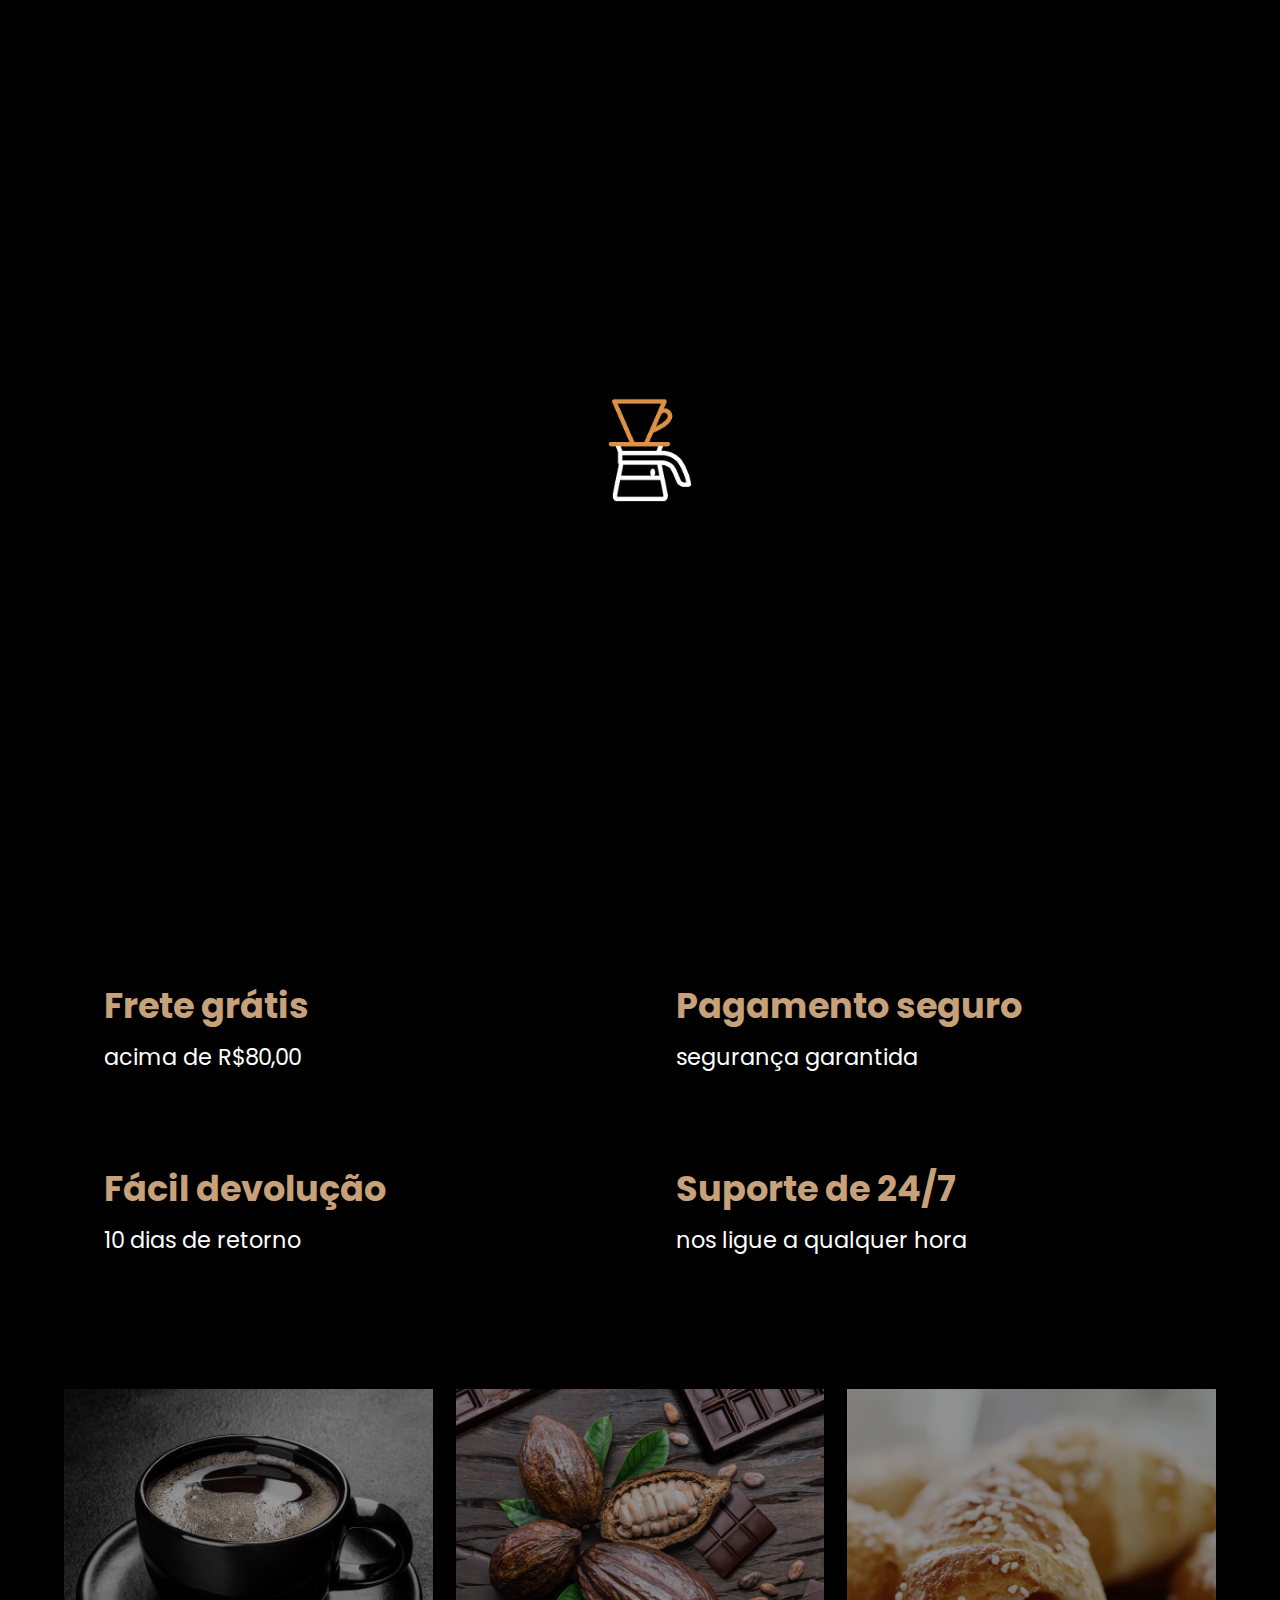
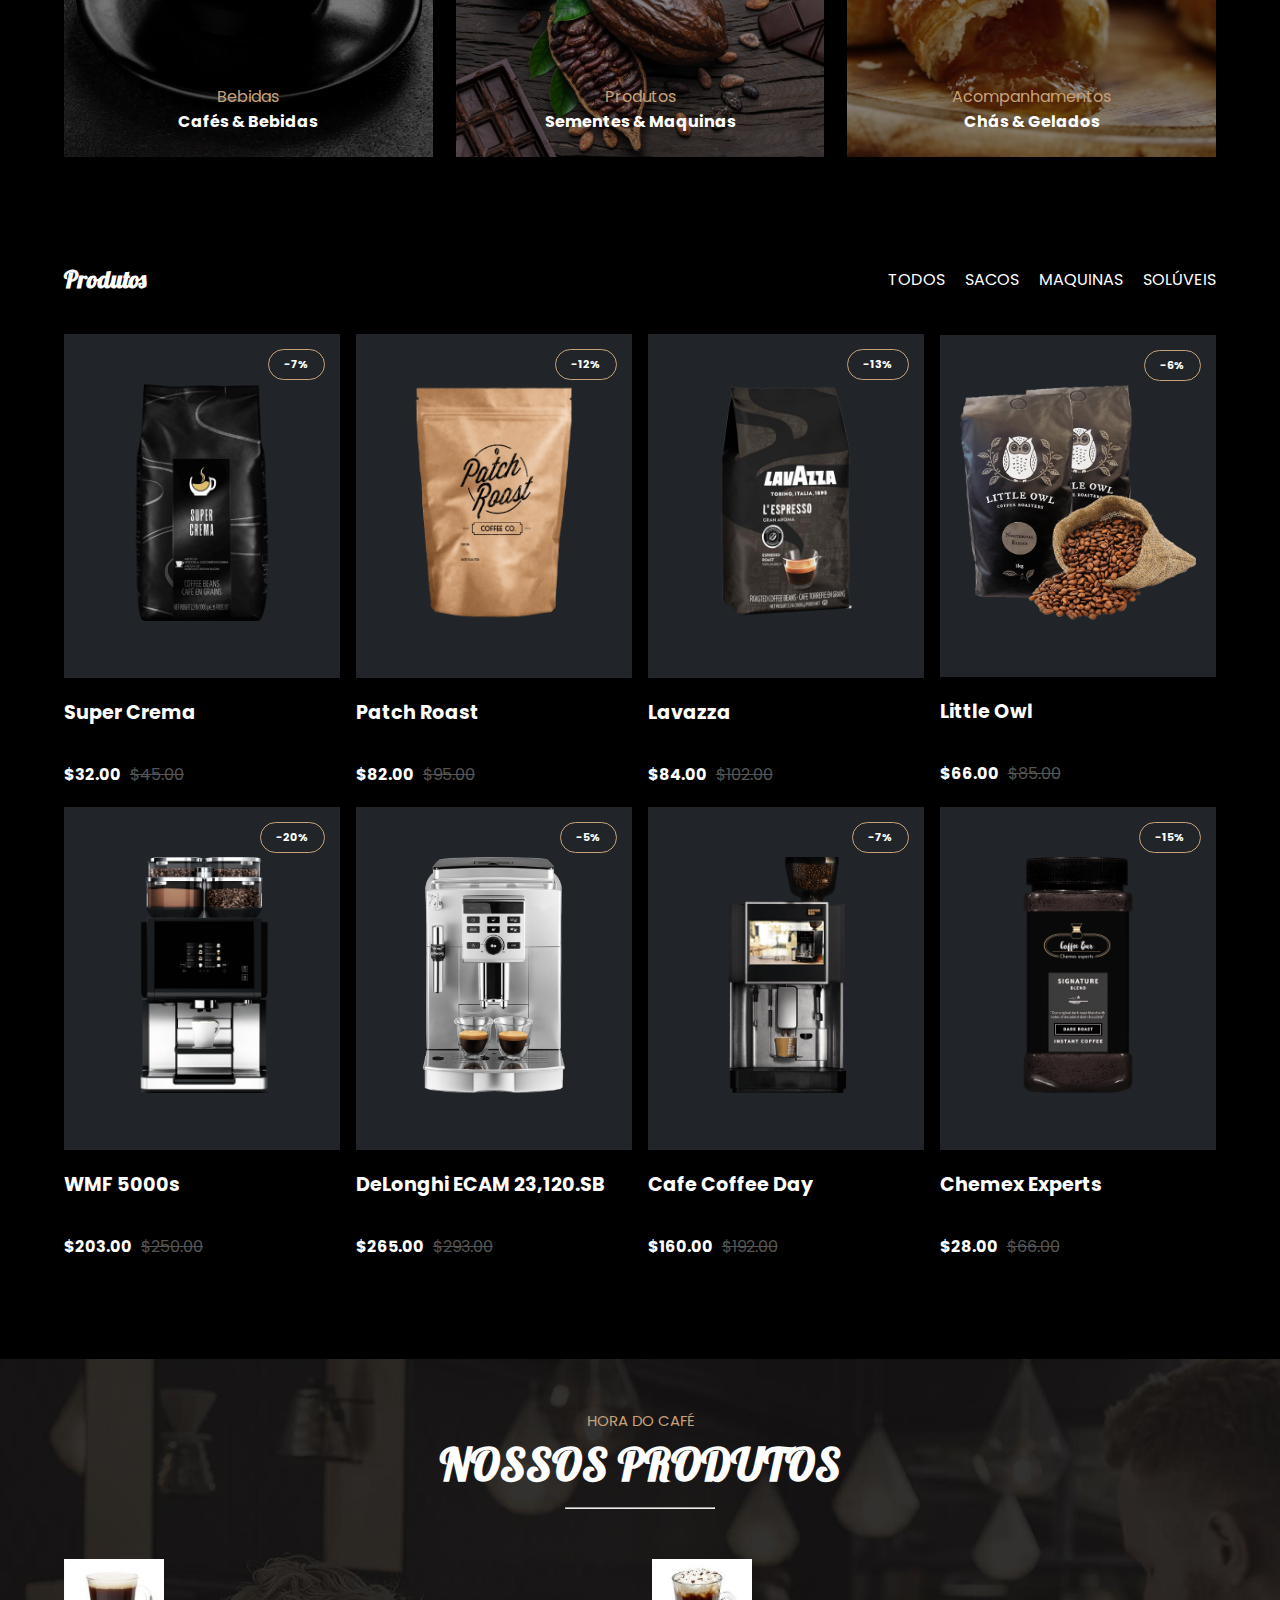
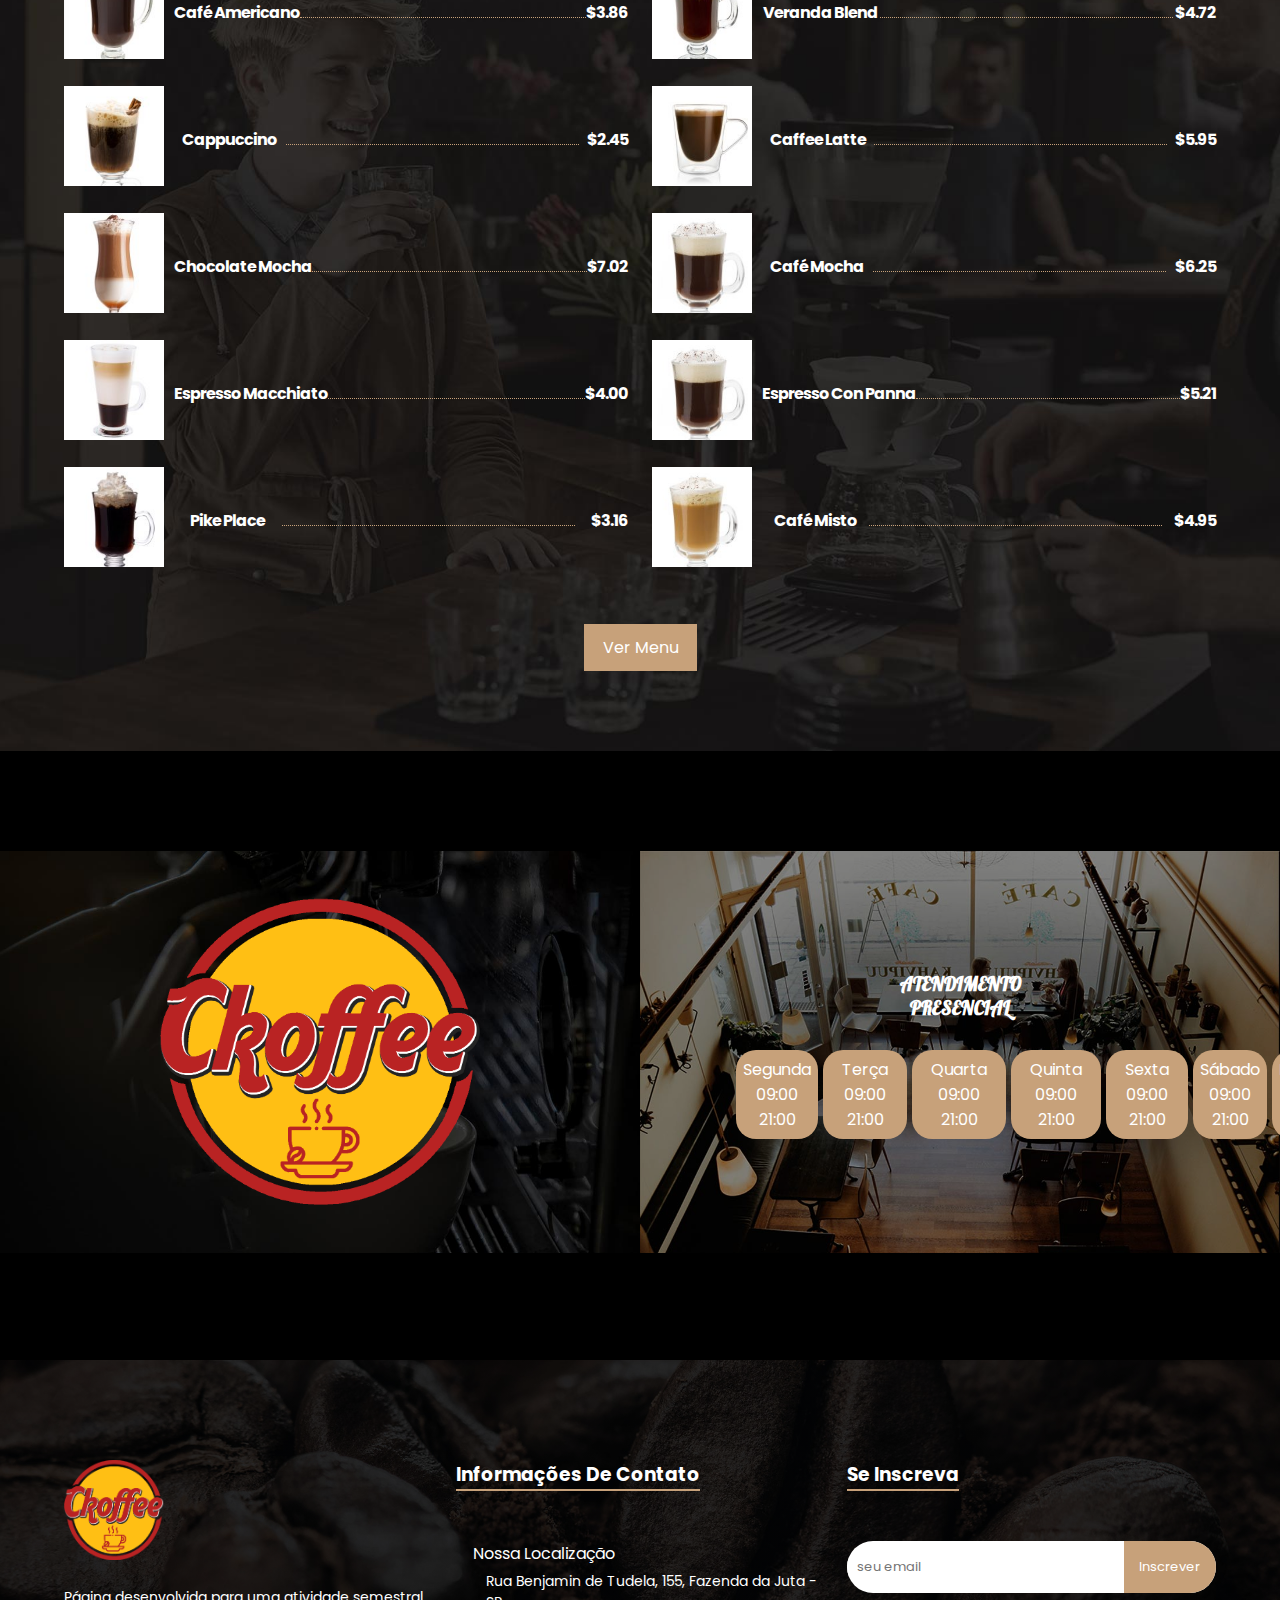
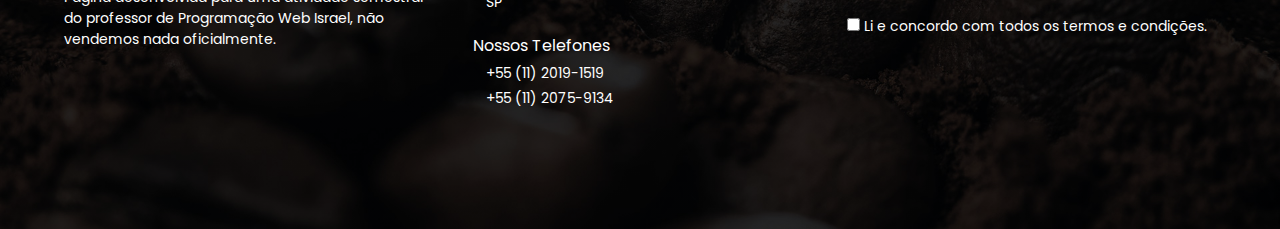
<file: index.html>
<!DOCTYPE html>
<html lang="PT-BR">
<head>
    <meta charset="UTF-8">
    <meta http-equiv="X-UA-Compatible" content="IE=edge">
    <meta name="viewport" content="width=device-width, initial-scale=1.0">
    <title>CKOFFEE</title>
    <link rel="icon" href="pic/logo.png" />
    <!-- links for font-awesome and bootstrap4 -->
    <link rel="stylesheet" href="https://cdn.jsdelivr.net/npm/bootstrap@4.6.1/dist/css/bootstrap.min.css" integrity="sha384-zCbKRCUGaJDkqS1kPbPd7TveP5iyJE0EjAuZQTgFLD2ylzuqKfdKlfG/eSrtxUkn" crossorigin="anonymous">
    <link rel="stylesheet" href="https://cdnjs.cloudflare.com/ajax/libs/font-awesome/6.0.0-beta3/css/all.min.css" integrity="sha512-Fo3rlrZj/k7ujTnHg4CGR2D7kSs0v4LLanw2qksYuRlEzO+tcaEPQogQ0KaoGN26/zrn20ImR1DfuLWnOo7aBA==" crossorigin="anonymous" referrerpolicy="no-referrer" />
    <link rel="stylesheet" href="css/main.css">
</head>
<body>

    <!-- start header section  -->

    <header>
        <div class="logo">
            <img src="pic/logo.png" alt="">
        </div>
        <nav class="navigation">
            <li><a href="#home">HOME</a></li>
            <li><a href="menu/produtos.html">PRODUTOS</a></li>
            <li><a href="menu/cafes.html">CAFÉS</a></li>
            <li><a href="sobre.html">SOBRE</a></li>
            <li><a href="http://www.etecdesapopemba.com.br">ETEC</a></li>
        </nav>
        <div class="bars">
            <img src="pic/menu.png" alt="" class="bar"> 
        </div>
    </header>
    <!-- end header section  -->

    <!-- start home section  -->

    <div class="home-section" id="home">
        <div class="home-content">
            <h1>O SEU CAFÉ <br> DE BANDA LARGA</h1>
            <p>
                Preços acessíveis para todos com um rápido atendimento.
            </p>
            <div class="home-links">
                <div class="first">
                    <a href="#pedido">fazer pedido</a>
                </div>
                <div class="second">
                    <a href="sobre.html">sobre nós</a>
                </div>
            </div>
        </div>
    </div>

    <!-- end home section  -->

    <section class="icons-container">

        <div class="icons">
            <i class="fas fa-shipping-fast"></i>
            <div class="content">
                <h3>Frete grátis</h3>
                <p>acima de R$80,00</p>
            </div>
        </div>
    
        <div class="icons">
            <i class="fas fa-lock"></i>
            <div class="content">
                <h3>Pagamento seguro</h3>
                <p>segurança garantida</p>
            </div>
        </div>
    
        <div class="icons">
            <i class="fas fa-redo-alt"></i>
            <div class="content">
                <h3>Fácil devolução</h3>
                <p>10 dias de retorno</p>
            </div>
        </div>
    
        <div class="icons">
            <i class="fas fa-headset"></i>
            <div class="content">
                <h3>Suporte de 24/7</h3>
                <p>nos ligue a qualquer hora</p>
            </div>
        </div>
    
    </section>

    <!-- start section two  -->

    <div class="bg-service" id="pedido">
        <div class="service-one">
            <a href="menu/cafes.html">
                <img src="pic/img1.jpg" alt="">
                <div class="overlay">
                    <div class="over-txt">
                        <p>bebidas</p>
                        <h4>cafés & bebidas</h4>
                    </div>
                </div>
            </a>
        </div>
        <div class="service-one">
            <a href="menu/produtos.html">
                <img src="pic/img2.jpg" alt="">
                <div class="overlay">
                    <div class="over-txt">
                        <p>produtos</p>
                        <h4>sementes & maquinas</h4>
                    </div>
                </div>
            </a>
        </div>
    
        <div class="service-one">
            <a href="menu/cafes.html">
                <img src="pic/img3.jpg" alt="">
                <div class="overlay">
                    <div class="over-txt">
                        <p>acompanhamentos</p>
                        <h4>Chás & Gelados</h4>
                    </div>
                </div>
            </a>
        </div>
    </div>
    <!-- end section two  -->

    <!-- start section three  -->

    <div class="bg-shop" id="shop">
        <div class="shop-links">
            <div>
                <h2>produtos</h2>
            </div>
            <div class="links">
                <li data-filter="all">todos</li>
                <li data-filter=".coffee">sacos</li>
                <li data-filter=".machines">maquinas</li>
                <li data-filter=".sweets">solúveis</li>
            </div>
        </div>
        <div class="shop-flex consts">
            <div class="shop1 mix coffee">
                <div class="shop-image">
                    <img src="pic/picture-1.png" alt="">
                    <div class="price">
                        -7%
                    </div>
                    <div class="social">
                        <a href="#"><i class="fas fa-shopping-cart"></i></a>
                        <a href="#"><i class="fas fa-share-alt"></i></a>
                        <a href="#"><i class="fas fa-search"></i></a>
                    </div>
                </div>
                <h2>super crema</h2>
                <div class="stars">
                    <i class="fas fa-star gold"></i>
                    <i class="fas fa-star gold"></i>
                    <i class="fas fa-star gold"></i>
                    <i class="fas fa-star gold"></i>
                    <i class="far fa-star"></i>
                </div>
                <article>
                    $32.00
                </article>
                <span>
                    $45.00
                </span>
            </div>

            <div class="shop1 mix coffee">
                <div class="shop-image">
                    <img src="pic/picture-2.png" alt="">
                    <div class="price">
                        -12%
                    </div>
                    <div class="social">
                        <a href="#"><i class="fas fa-shopping-cart"></i></a>
                        <a href="#"><i class="fas fa-share-alt"></i></a>
                        <a href="#"><i class="fas fa-search"></i></a>
                    </div>
                </div>
                <h2>patch roast</h2>
                <div class="stars">
                    <i class="fas fa-star gold"></i>
                    <i class="fas fa-star gold"></i>
                    <i class="fas fa-star gold"></i>
                    <i class="far fa-star"></i>
                    <i class="far fa-star"></i>
                </div>
                <article>
                    $82.00
                </article>
                <span>
                    $95.00
                </span>
            </div>


            <div class="shop1 mix coffee">
                <div class="shop-image">
                    <img src="pic/picture-3.png" alt="">
                    <div class="price">
                        -13%
                    </div>
                    <div class="social">
                        <a href="#"><i class="fas fa-shopping-cart"></i></a>
                        <a href="#"><i class="fas fa-share-alt"></i></a>
                        <a href="#"><i class="fas fa-search"></i></a>
                    </div>
                </div>
                <h2>lavazza</h2>
                <div class="stars">
                    <i class="fas fa-star gold"></i>
                    <i class="fas fa-star gold"></i>
                    <i class="fas fa-star gold"></i>
                    <i class="fas fa-star gold"></i>
                    <i class="far fa-star"></i>
                </div>
                <article>
                    $84.00
                </article>
                <span>
                    $102.00
                </span>
            </div>


            <div class="shop1 mix coffee">
                <div class="shop-image">
                    <img src="pic/picture-4.png" alt="">
                    <div class="price">
                        -6%
                    </div>
                    <div class="social">
                        <a href="#"><i class="fas fa-shopping-cart"></i></a>
                        <a href="#"><i class="fas fa-share-alt"></i></a>
                        <a href="#"><i class="fas fa-search"></i></a>
                    </div>
                </div>
                <h2>little owl</h2>
                <div class="stars">
                    <i class="fas fa-star gold"></i>
                    <i class="fas fa-star gold"></i>
                    <i class="fas fa-star gold"></i>
                    <i class="fas fa-star gold"></i>
                    <i class="far fa-star"></i>
                </div>
                <article>
                    $66.00
                </article>
                <span>
                    $85.00
                </span>
            </div>


            <div class="shop1 mix machines">
                <div class="shop-image">
                    <img src="pic/m1.png" alt="">
                    <div class="price">
                        -20%
                    </div>
                    <div class="social">
                        <a href="#"><i class="fas fa-shopping-cart"></i></a>
                        <a href="#"><i class="fas fa-share-alt"></i></a>
                        <a href="#"><i class="fas fa-search"></i></a>
                    </div>
                </div>
                <h2>WMF 5000s</h2>
                <div class="stars">
                    <i class="fas fa-star gold"></i>
                    <i class="fas fa-star gold"></i>
                    <i class="fas fa-star gold"></i>
                    <i class="fas fa-star gold"></i>
                    <i class="far fa-star"></i>
                </div>
                <article>
                    $203.00
                </article>
                <span>
                    $250.00
                </span>
            </div>

            <div class="shop1 mix machines">
                <div class="shop-image">
                    <img src="pic/m2.png" alt="">
                    <div class="price">
                        -5%
                    </div>
                    <div class="social">
                        <a href="#"><i class="fas fa-shopping-cart"></i></a>
                        <a href="#"><i class="fas fa-share-alt"></i></a>
                        <a href="#"><i class="fas fa-search"></i></a>
                    </div>
                </div>
                <h2>DeLonghi ECAM 23,120.SB</h2>
                <div class="stars">
                    <i class="fas fa-star gold"></i>
                    <i class="fas fa-star gold"></i>
                    <i class="fas fa-star gold"></i>
                    <i class="fas fa-star gold"></i>
                    <i class="fas fa-star gold"></i>
                </div>
                <article>
                    $265.00
                </article>
                <span>
                    $293.00
                </span>
            </div>

            <div class="shop1 mix machines">
                <div class="shop-image">
                    <img src="pic/m3.png" alt="">
                    <div class="price">
                        -7%
                    </div>
                    <div class="social">
                        <a href="#"><i class="fas fa-shopping-cart"></i></a>
                        <a href="#"><i class="fas fa-share-alt"></i></a>
                        <a href="#"><i class="fas fa-search"></i></a>
                    </div>
                </div>
                <h2>Cafe Coffee Day</h2>
                <div class="stars">
                    <i class="fas fa-star gold"></i>
                    <i class="fas fa-star gold"></i>
                    <i class="fas fa-star gold"></i>
                    <i class="fas fa-star gold"></i>
                    <i class="far fa-star"></i>
                </div>
                <article>
                    $160.00
                </article>
                <span>
                    $192.00
                </span>
            </div>

            <div class="shop1 mix sweets">
                <div class="shop-image">
                    <img src="pic/m4.png" alt="">
                    <div class="price">
                        -15%
                    </div>
                    <div class="social">
                        <a href="#"><i class="fas fa-shopping-cart"></i></a>
                        <a href="#"><i class="fas fa-share-alt"></i></a>
                        <a href="#"><i class="fas fa-search"></i></a>
                    </div>
                </div>
                <h2>chemex experts</h2>
                <div class="stars">
                    <i class="fas fa-star gold"></i>
                    <i class="fas fa-star gold"></i>
                    <i class="fas fa-star gold"></i>
                    <i class="fas fa-star gold"></i>
                    <i class="far fa-star"></i>
                </div>
                <article>
                    $28.00
                </article>
                <span>
                    $66.00
                </span>
            </div>



        </div>
    </div>
    <!-- end section three  -->

    <!-- start section four  -->
    
    <div class="bg-menu" id="menu">
        <div class="menu-title">
            <section>hora do café</section>
            <h2>nossos produtos</h2>
            <hr>
        </div>
        <div class="menu-flex">
            <div class="menu1">
                <div class="small-image">
                    <img src="pic/cup1.jpg" alt="">
                </div>
                <div>
                    <h4>café americano</h4>
                </div>
                <div class="line"></div>
                <div>
                    <h4>$3.86</h4>
                </div>
            </div>

            <div class="menu1">
                <div class="small-image">
                    <img src="pic/cup2.jpg" alt="">
                </div>
                <div>
                    <h4>veranda blend</h4>
                </div>
                <div class="line"></div>
                <div>
                    <h4>$4.72</h4>
                </div>
            </div>

            <div class="menu1">
                <div class="small-image">
                    <img src="pic/cup3.jpg" alt="">
                </div>
                <div>
                    <h4>cappuccino</h4>
                </div>
                <div class="line"></div>
                <div>
                    <h4>$2.45</h4>
                </div>
            </div>

            <div class="menu1">
                <div class="small-image">
                    <img src="pic/cup4.jpg" alt="">
                </div>
                <div>
                    <h4>caffee latte</h4>
                </div>
                <div class="line"></div>
                <div>
                    <h4>$5.95</h4>
                </div>
            </div>

            <div class="menu1">
                <div class="small-image">
                    <img src="pic/cup6.jpg" alt="">
                </div>
                <div>
                    <h4>chocolate mocha</h4>
                </div>
                <div class="line"></div>
                <div>
                    <h4>$7.02</h4>
                </div>
            </div>

            <div class="menu1">
                <div class="small-image">
                    <img src="pic/cup8.jpg" alt="">
                </div>
                <div>
                    <h4>café mocha</h4>
                </div>
                <div class="line"></div>
                <div>
                    <h4>$6.25</h4>
                </div>
            </div>

            <div class="menu1">
                <div class="small-image">
                    <img src="pic/cup7.jpg" alt="">
                </div>
                <div>
                    <h4>espresso macchiato</h4>
                </div>
                <div class="line"></div>
                <div>
                    <h4>$4.00</h4>
                </div>
            </div>

            <div class="menu1">
                <div class="small-image">
                    <img src="pic/cup8.jpg" alt="">
                </div>
                <div>
                    <h4>espresso con panna</h4>
                </div>
                <div class="line"></div>
                <div>
                    <h4>$5.21</h4>
                </div>
            </div>

            <div class="menu1">
                <div class="small-image">
                    <img src="pic/cup9.jpg" alt="">
                </div>
                <div>
                    <h4>pike place</h4>
                </div>
                <div class="line"></div>
                <div>
                    <h4>$3.16</h4>
                </div>
            </div>

            <div class="menu1">
                <div class="small-image">
                    <img src="pic/cup10.jpg" alt="">
                </div>
                <div>
                    <h4>café misto</h4>
                </div>
                <div class="line"></div>
                <div>
                    <h4>$4.95</h4>
                </div>
            </div>

        </div>
        <div class="menu-link">
            <a href="menu/cafes.html">ver menu</a>
        </div>
    </div>

   <!-- end section four  -->


    <!-- start section five  -->

    <div class="bg-about" id="about">
        <div class="about-flex">
            <div class="about1">
                <div>
                    <img src="pic/about1.jpg" alt="">
                </div>
                <div class="image-logo">
                    <img src="pic/logo.png" alt="">
                </div>
            </div>

            <div class="about1">
                <div>
                    <img src="pic/about2.jpg" alt="">
                </div>
                <div class="about1-txt">
                    <h3>atendimento <br> presencial</h3>
                    <div class="txt-inside">
                        <section>segunda <br> 09:00 <br> 21:00</section>
                        <section>⠀terça⠀<br> 09:00 <br> 21:00</section>
                        <section>⠀quarta⠀<br> 09:00 <br> 21:00</section>
                        <section>⠀quinta⠀<br> 09:00 <br> 21:00</section>
                        <section>⠀sexta⠀<br> 09:00 <br> 21:00</section>
                        <section>sábado <br> 09:00 <br> 21:00</section>
                        <section>domingo <br> 09:00 <br> 21:00</section>
                        <section>feriados <br> 09:00 <br> 21:00</section>
                    </div>
                </div>
            </div>
        </div>
    </div>

    <!-- end section six  -->


    <!-- start footer section  -->
    
    <div class="footer" id="contact">
        <div class="footer-flex">
            <div class="footer1">
                <div>
                    <img src="pic/logo.png" alt="" height="100px" width="100px">
                </div>
                <section>
                    Página desenvolvida para uma atividade semestral do professor de Programação Web Israel, não vendemos nada oficialmente.
                </section>
                <div class="footer-links">
                    <a href="https://www.facebook.com/etecdesapopemba"><i class="fab fa-facebook-f"></i></a>
                    <a href="https://twitter.com/etecdesapopemba"><i class="fab fa-twitter"></i></a>
                    <a href="https://www.instagram.com/etecdesapopemba/"><i class="fab fa-instagram"></i></a>
                    <a href="https://www.youtube.com/user/EtecdeSapopemba"><i class="fab fa-youtube"></i></a>
                </div>
            </div>

            <div class="footer1">
                <h3>informações de contato</h3>
                <div class="location">
                    <span><i class="fas fa-map-marker-alt"></i></span>
                    <a href="#">nossa localização</a>
                    <section>Rua Benjamin de Tudela, 155, Fazenda da Juta - SP</section>
                </div>
                <div class="location">
                    <span><i class="fas fa-phone"></i></span>
                    <a href="#">nossos telefones</a>
                    <section>+55 (11) 2019-1519</section>
                    <section>+55 (11) 2075-9134</section>
                </div>
            </div>
            <div class="footer1">
                <h3>se inscreva</h3>
                <form action="">
                    <input type="email" name="" id="" placeholder="seu email">
                    <a href="#">inscrever</a>
                </form>
                <div class="check">
                    <input type="checkbox" name="" id="inpt">
                    <label for="inpt">Li e concordo com todos os termos e condições.</label>
                </div>
            </div>
        </div>
        
    </div>



    <!-- end footer section  -->

    <script src="js/mixitup.min.js"></script>
    <script>
        var mixer = mixitup('.consts');
    </script>
    <!-- links for jquery and bootstrap4 -->
    <script src="https://cdnjs.cloudflare.com/ajax/libs/jquery/3.6.0/jquery.min.js" integrity="sha512-894YE6QWD5I59HgZOGReFYm4dnWc1Qt5NtvYSaNcOP+u1T9qYdvdihz0PPSiiqn/+/3e7Jo4EaG7TubfWGUrMQ==" crossorigin="anonymous" referrerpolicy="no-referrer"></script>
    <script src="https://cdn.jsdelivr.net/npm/jquery@3.5.1/dist/jquery.slim.min.js" integrity="sha384-DfXdz2htPH0lsSSs5nCTpuj/zy4C+OGpamoFVy38MVBnE+IbbVYUew+OrCXaRkfj" crossorigin="anonymous"></script>
    <script src="https://cdn.jsdelivr.net/npm/bootstrap@4.6.1/dist/js/bootstrap.bundle.min.js" integrity="sha384-fQybjgWLrvvRgtW6bFlB7jaZrFsaBXjsOMm/tB9LTS58ONXgqbR9W8oWht/amnpF" crossorigin="anonymous"></script>
    <script src="js/main.js"></script>
</body>
</html>

<div class="loader-container">
    <img src="pic/loader-img.gif" alt="">
</div>
</file>
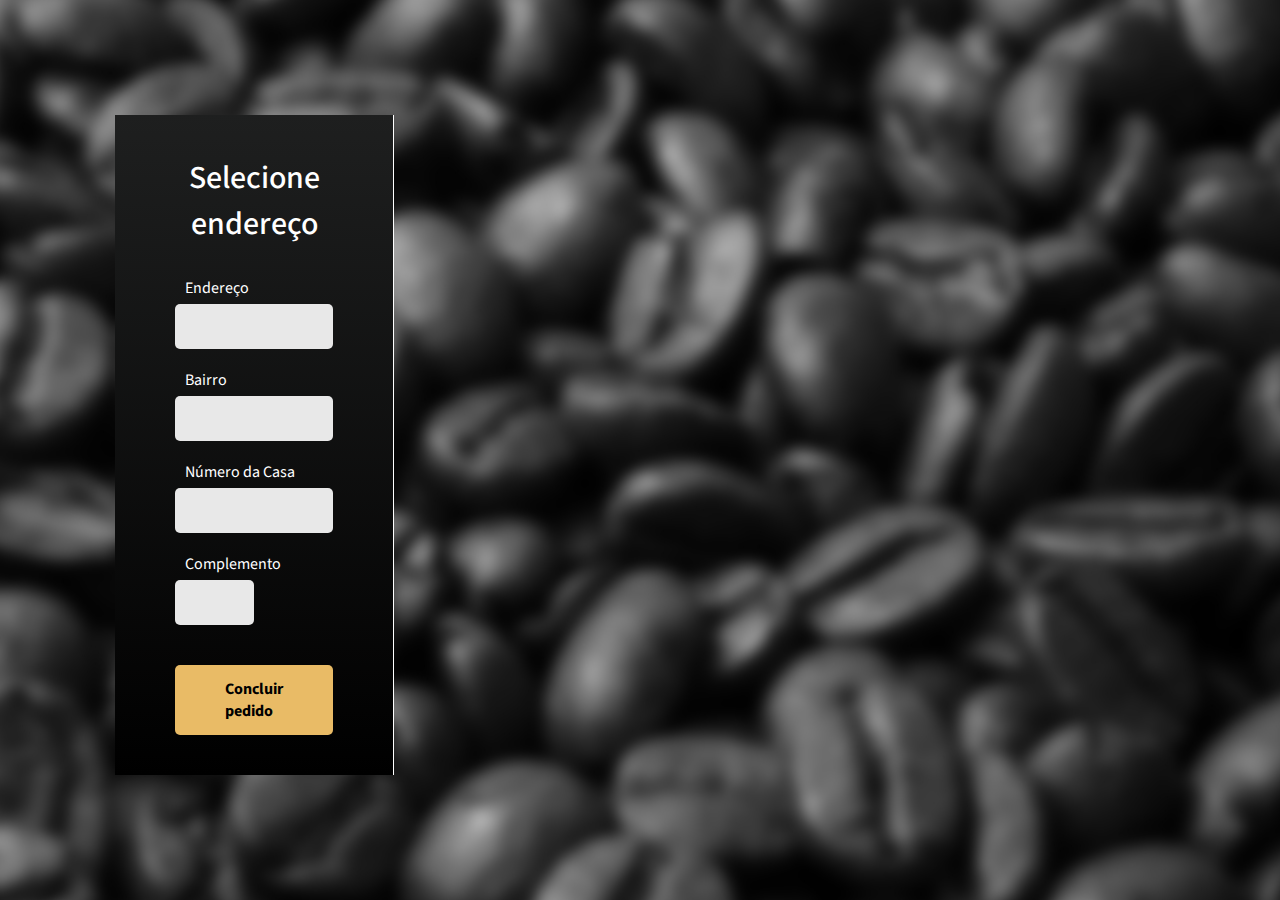
<file: localizacao.html>
<!DOCTYPE html>
<html lang="en">

<head>
  <meta charset="UTF-8">
  <meta http-equiv="X-UA-Compatible" content="IE=edge">
  <meta name="viewport" content="width=device-width, initial-scale=1.0">
  <title>Pagamento</title>
  <link rel="icon" href="pic/logo.png" />

  <!--
    - custom css link
  -->
  <link rel="stylesheet" href="css/loc.css">

  <!--
    - google font link
  -->
  <link
    href="https://fonts.googleapis.com/css?family=Source+Sans+3:200,300,regular,500,600,700,800,900,200italic,300italic,italic,500italic,600italic,700italic,800italic,900italic"
    rel="stylesheet" />
</head>

<body>
  <main class="container">

    <div class="item-flex">

      <!--
       - checkout section
      -->
      <section class="checkout">

        <h2 class="section-heading">Selecione endereço</h2>

        <div class="payment-form">

          <form action="#">

            <div class="cardholder-name">
              <label for="cardholder-name" class="label-default">Endereço</label>
              <input type="text" name="cardholder-name" id="cardholder-name" class="input-default">
            </div>

            <div class="cardholder-name">
              <label for="cardholder-name" class="label-default">Bairro</label>
              <input type="text" name="cardholder-name" id="cardholder-name" class="input-default">
            </div>

            <div class="card-number">
              <label for="card-number" class="label-default">Número da Casa</label>
              <input type="number" name="card-number" id="card-number" class="input-default">
            </div>

            <div class="input-flex">

              <div class="cvv">
                <label for="cvv" class="label-default">Complemento</label>
                <input type="text" name="cvv" id="cvv" class="input-default">
              </div>

            </div>

          </form>

        </div>

        <a href="index.html"><button class="btn btn-primary">
          <b>Concluir pedido</b>
        </button></a>

      </section>


      <!--
        - cart section
      -->
      <section class="cart">

        <iframe src="https://www.google.com/maps/embed?pb=!1m18!1m12!1m3!1d58499.832594753934!2d-46.55540535312651!3d-23.59574077431882!2m3!1f0!2f0!3f0!3m2!1i1024!2i768!4f13.1!3m3!1m2!1s0x94ce680ca7ff2b73%3A0x773e34365a0613b3!2sEtec%20de%20Sapopemba!5e0!3m2!1spt-BR!2sbr!4v1655870740235!5m2!1spt-BR!2sbr" width="800" height="600" style="border:0;" allowfullscreen="" loading="lazy" referrerpolicy="no-referrer-when-downgrade"></iframe>

      </section>

    </div>

  </main>

</body>

</html>
</file>
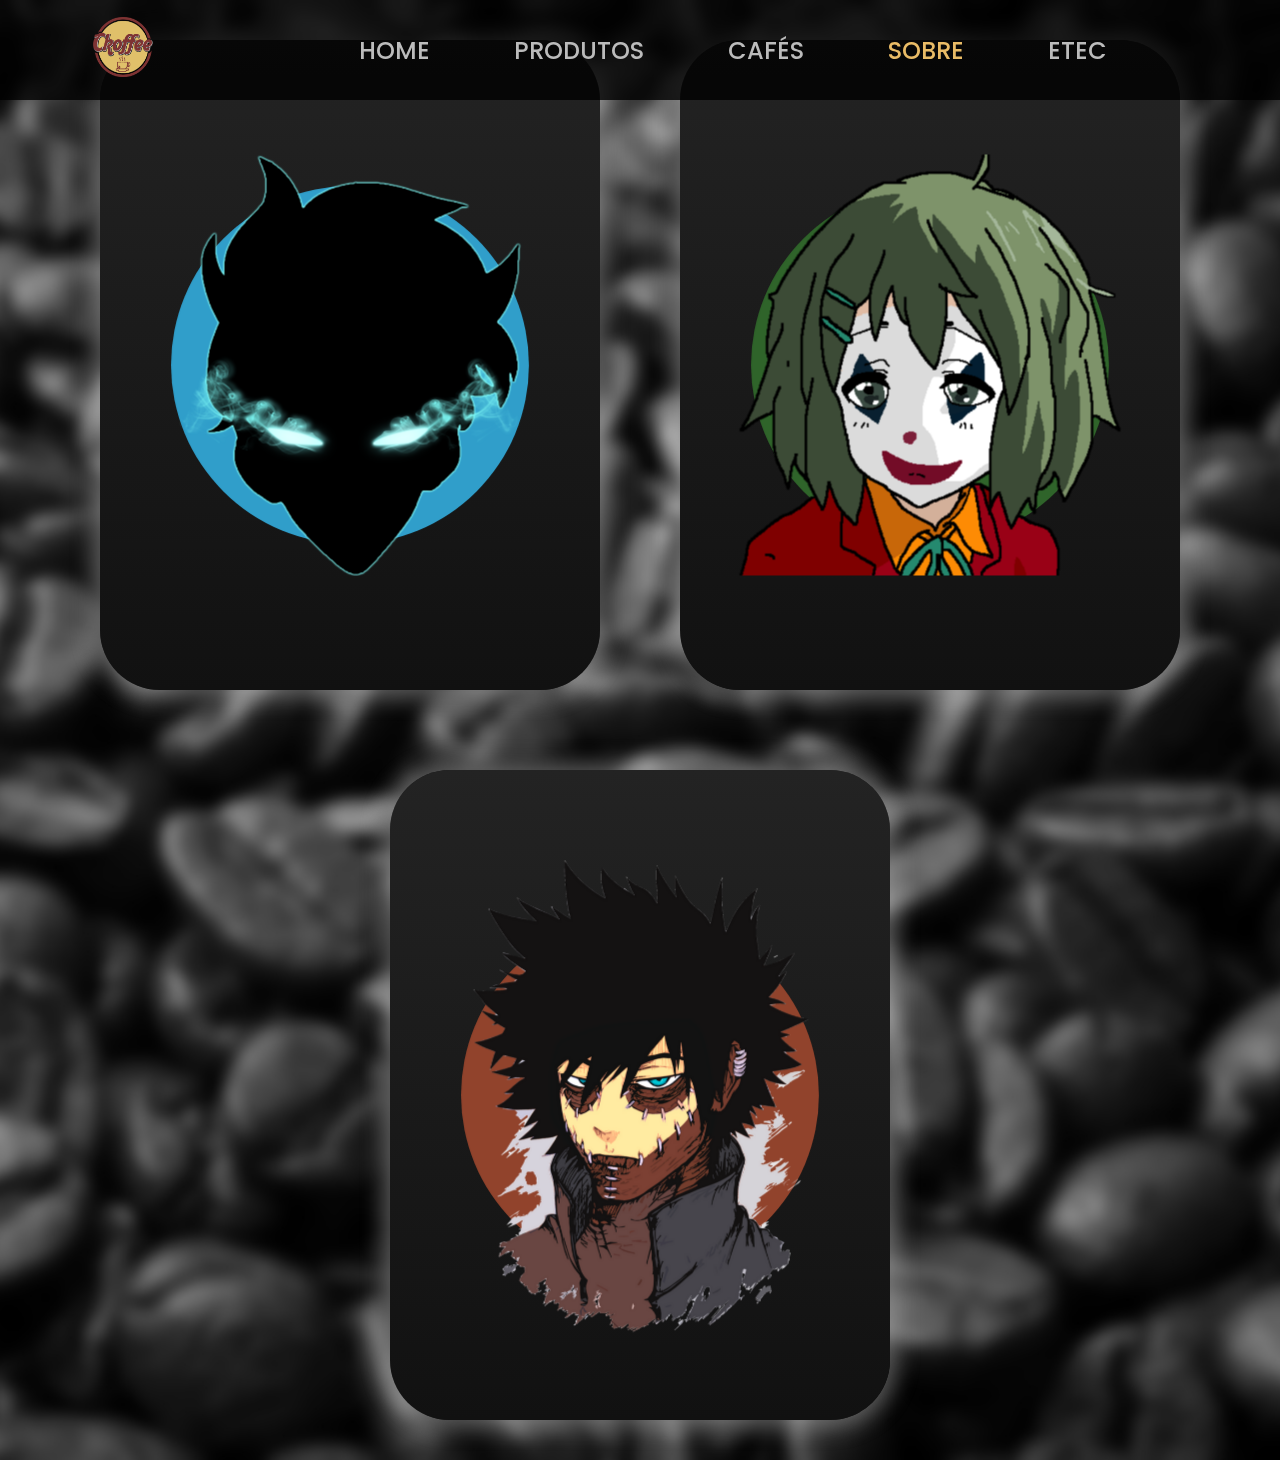
<file: sobre.html>
<!DOCTYPE html>
<html lang="PT-BR">
<head>
    <meta charset="UTF-8">
    <meta http-equiv="X-UA-Compatible" content="IE=edge">
    <meta name="viewport" content="width=device-width, initial-scale=1.0">
    <title>Sobre nós</title>
    <link rel="icon" href="pic/logo.png" />
    <link rel="stylesheet" href="css/sobre.css">
</head>
<body>
    <header>
        <a href="index.html" class="logo">
            <img src="pic/logo.png" alt="" width="60px" height="60px">
        </a>
        <div class="main-menu-wrapper">
            <ul class="main-menu">
                <li><a href="index.html" >HOME</a></li>
                <li><a href="menu/produtos.html" >PRODUTOS</a></li>
                <li><a href="menu/cafes.html">CAFÉS</a></li>
                <li><a href="#"class="active">SOBRE</a></li>
                <li><a href="http://www.etecdesapopemba.com.br">ETEC</a></li>
            </ul>
        </div>
    </header>
    <div class="container">
        <div class="box">
            <h2 class="name">Ana Mello</h2>
            <h3 class="buy">Analista</h3>
            <div class="circle"></div>
            <img src="pic/ana.png" class="product">
        </div>
        <div class="box">
            <h2 class="name">Lucas Delmondes</h2>
            <h3 class="buy">Codificador</h3>
            <div class="circle"></div>
            <img src="pic/lucas.png" class="product">
        </div>
        <div class="box">
            <h2 class="name">Andressa Lustro</h2>
            <h3 class="buy">Designer</h3>
            <div class="circle"></div>
            <img src="pic/andressa.png" width="320px" class="product">
        </div>
    </div>
    <script src="js/vanilla-tilt.min.js"></script>
    <script>
        VanillaTilt.init(document.querySelectorAll(".box"), {
		max: 25,
		speed: 400
	});
    </script>
</body>
</html>
</file>
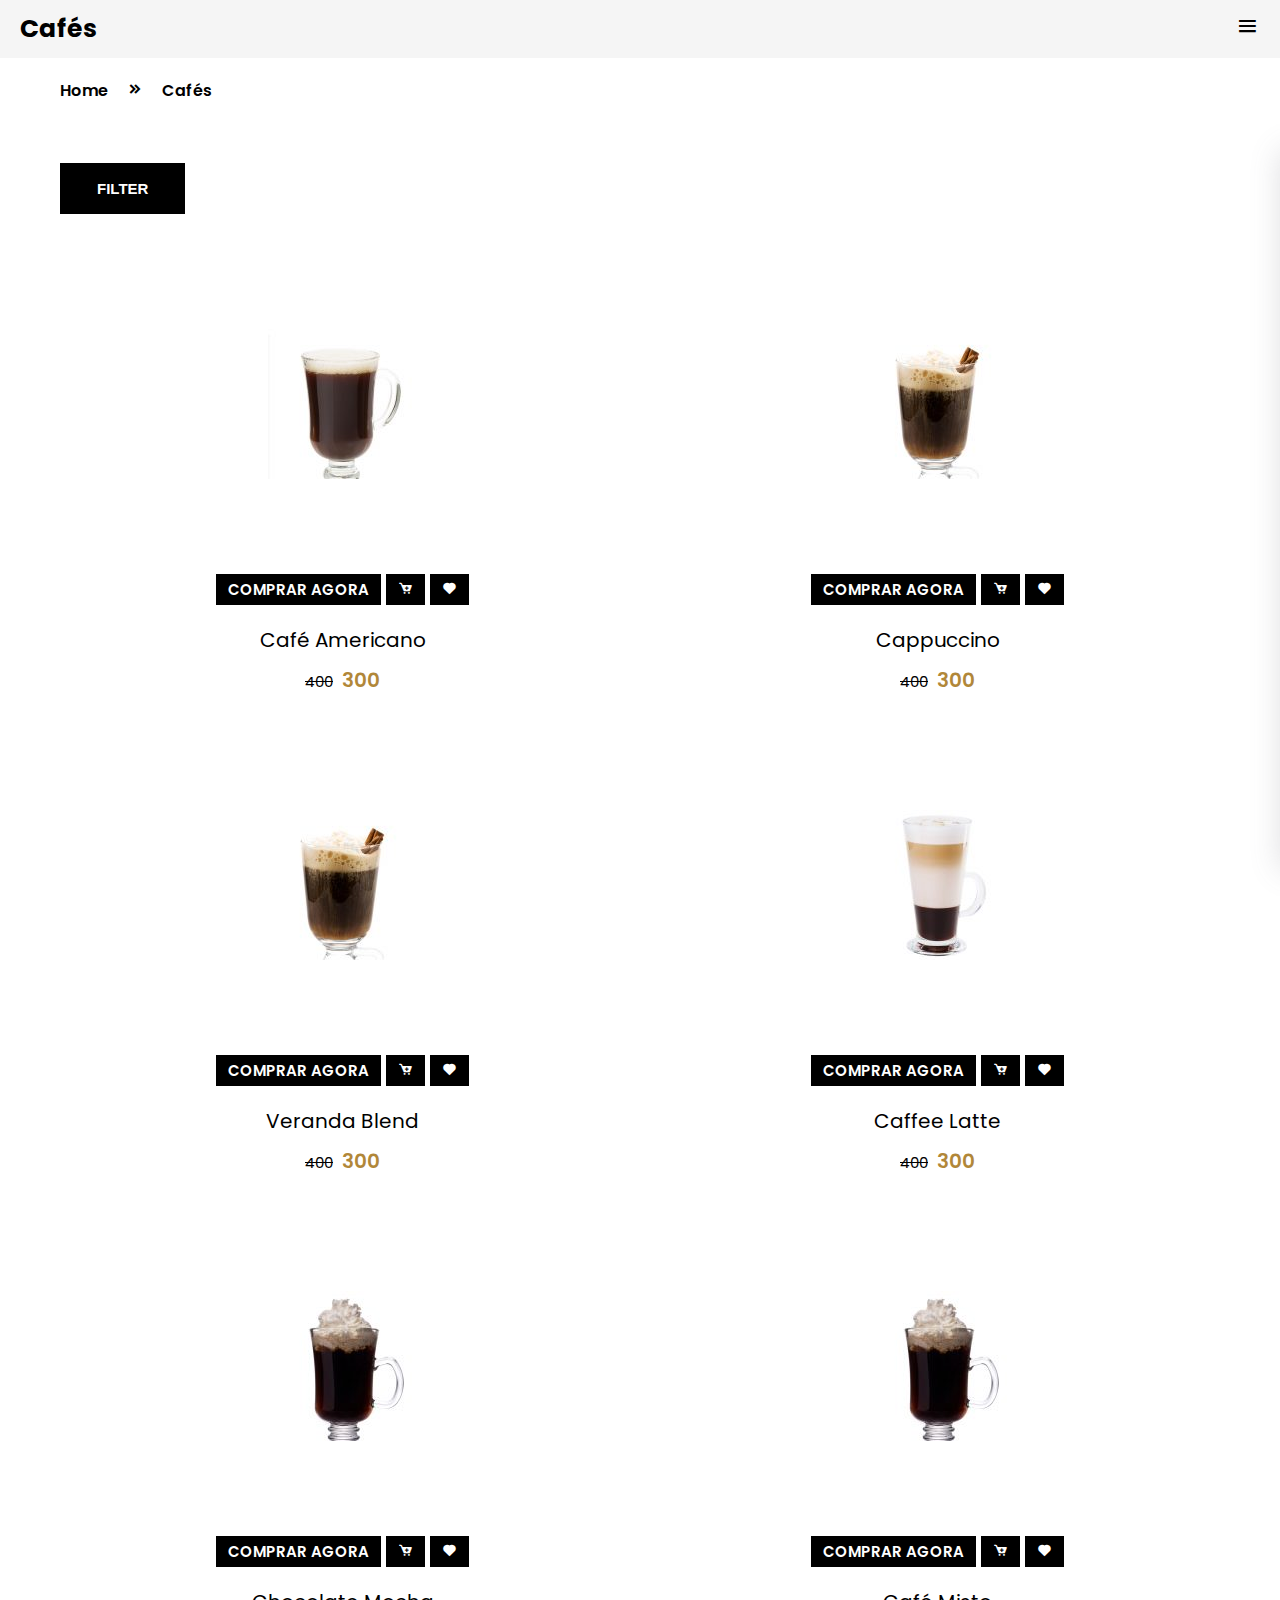
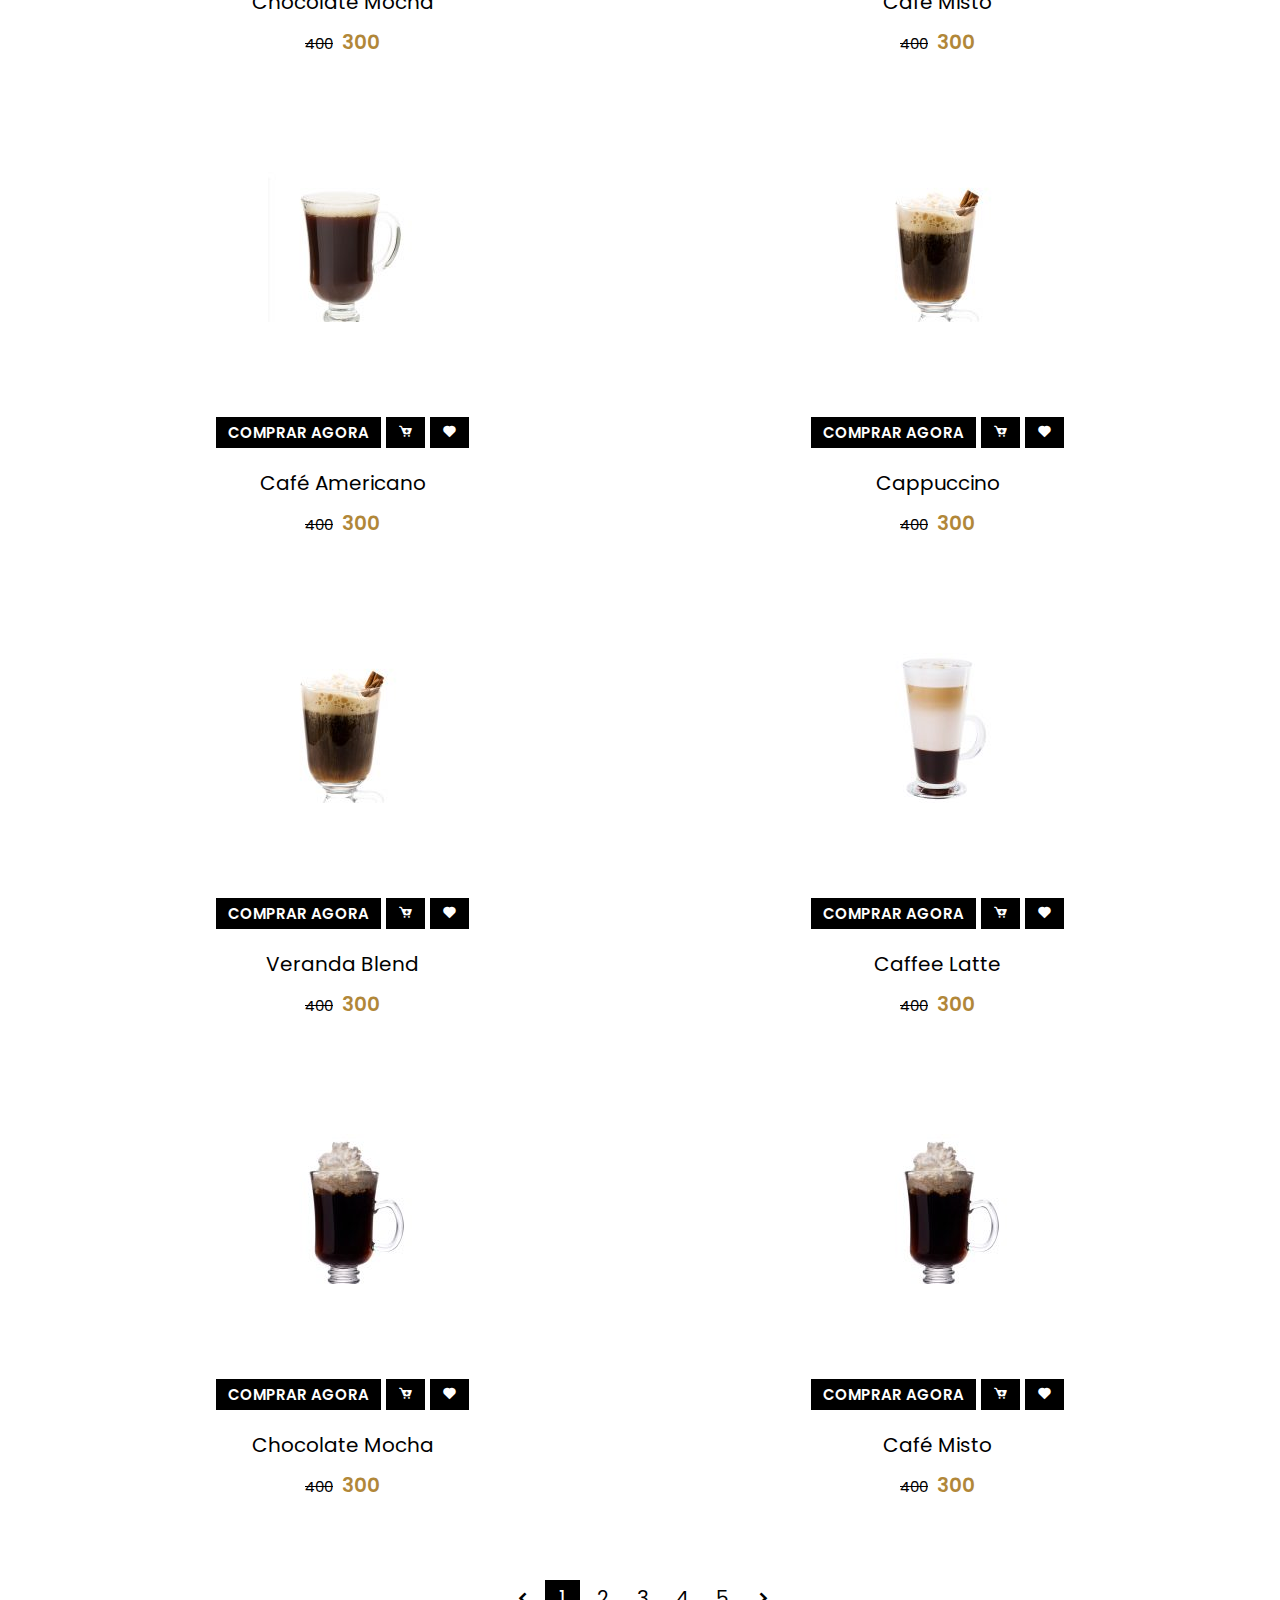
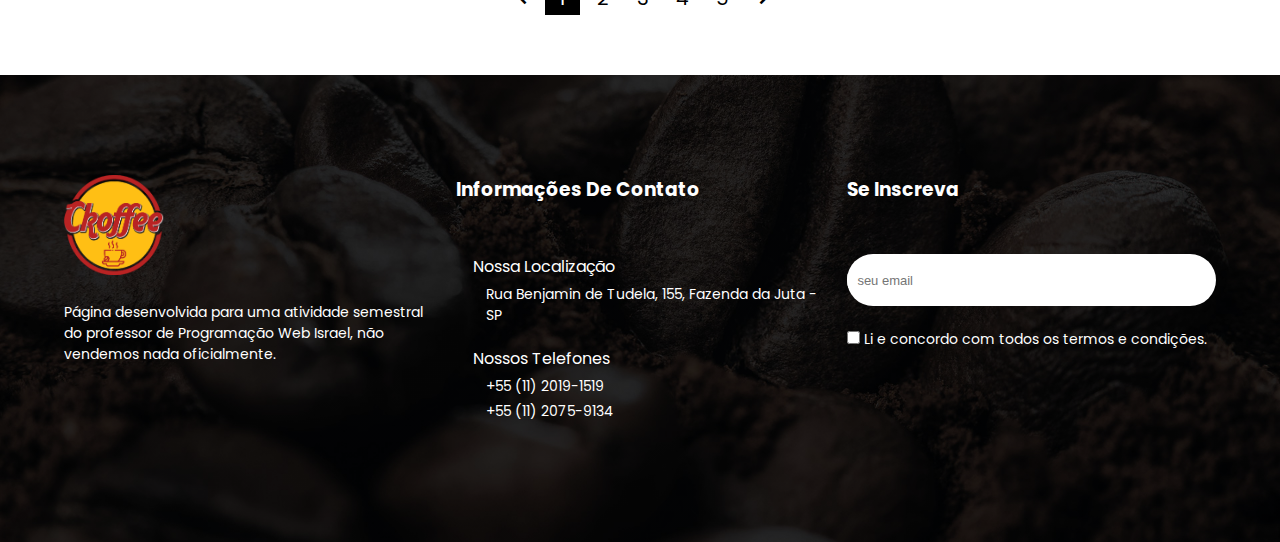
<file: menu/cafes.html>
<!DOCTYPE html>
<html lang="PT-BR">

<head>
    <meta charset="UTF-8">
    <meta http-equiv="X-UA-Compatible" content="IE=edge">
    <meta name="viewport" content="width=device-width, initial-scale=1.0">
    <title>Cafés</title>
    <link rel="icon" href="../../pic/logo.png" />
    <!-- google font -->
    <link rel="preconnect" href="https://fonts.gstatic.com">
    <link href="https://fonts.googleapis.com/css2?family=Poppins:ital,wght@0,100;0,200;0,300;0,400;0,500;0,600;0,700;0,800;0,900;1,100;1,200;1,300;1,400;1,500;1,600;1,700;1,900&display=swap" rel="stylesheet">
    <!-- boxicons -->
    <link href='https://unpkg.com/boxicons@2.0.7/css/boxicons.min.css' rel='stylesheet'>
    <!-- app css -->
    <link rel="stylesheet" href="../../css/griddle.css">
    <link rel="stylesheet" href="../../css/apple.css">
</head>

<body>

    <!-- header -->
    <header class="header">
        <!-- mobile menu -->
        <div class="mobile-menu bg-second">
            <a href="#" class="mb-logo">Cafés</a>
            <span class="mb-menu-toggle" id="mb-menu-toggle">
                <i class='bx bx-menu'></i>
            </span>
        </div>
        <!-- end mobile menu -->
        <!-- main header -->
        <div class="header-wrapper" id="header-wrapper">
            <span class="mb-menu-toggle mb-menu-close" id="mb-menu-close">
                <i class='bx bx-x'></i>
            </span>
            <!-- mid header -->
            <div class="bg-main">
                <div class="mid-header container">
                    <a href="#" class="logo">CKOFFEE</a>
                    <div class="search">
                        <input type="text" placeholder="Search">
                        <i class='bx bx-search-alt'></i>
                    </div>
                    <ul class="user-menu">
                        <li><a href="#"><i class='bx bx-user-circle'></i></a></li>
                        <li><a href="#"><i class='bx bx-cart'></i></a></li>
                    </ul>
                </div>
            </div>
            <!-- end mid header -->
        </div>
        <!-- end main header -->
    </header>
    <!-- end header -->

    <!-- products content -->
    <div class="bg-main">
        <div class="container">
            <div class="box">
                <div class="breadcumb">
                    <a href="../index.html">Home</a>
                    <span><i class='bx bxs-chevrons-right'></i></span>
                    <a href="cafes.html">Cafés</a>
                </div>
            </div>
            <div class="box">
                <div class="row">
                    <div class="col-3 filter-col" id="filter-col">
                        <div class="box filter-toggle-box">
                            <button class="btn-flat btn-hover" id="filter-close">fechar</button>
                        </div>
                        <div class="box">
                            <span class="filter-header">
                                Preço
                            </span>
                            <div class="price-range">
                                <input type="text">
                                <span>-</span>
                                <input type="text">
                            </div>
                        </div>
                        <div class="box">
                            <ul class="filter-list">
                                <li>
                                    <div class="group-checkbox">
                                        <input type="checkbox" id="status1">
                                        <label for="status1">
                                            A venda
                                            <i class='bx bx-check'></i>
                                        </label>
                                    </div>
                                </li>
                                <li>
                                    <div class="group-checkbox">
                                        <input type="checkbox" id="status2">
                                        <label for="status2">
                                            Perto de mim
                                            <i class='bx bx-check'></i>
                                        </label>
                                    </div>
                                </li>
                                <li>
                                    <div class="group-checkbox">
                                        <input type="checkbox" id="status3">
                                        <label for="status3">
                                            Mais Vendidos
                                            <i class='bx bx-check'></i>
                                        </label>
                                    </div>
                                </li>
                            </ul>
                        </div>
                        <div class="box">
                            <span class="filter-header">
                                Tipos
                            </span>
                            <ul class="filter-list">
                                <li>
                                    <div class="group-checkbox">
                                        <input type="checkbox" id="remember1" checked="checked">
                                        <label for="remember1">
                                            Todos
                                            <i class='bx bx-check'></i>
                                        </label>
                                    </div>
                                </li>
                                <li>
                                    <div class="group-checkbox">
                                        <input type="checkbox" id="remember2">
                                        <label for="remember2">
                                            Cafés Quentes
                                            <i class='bx bx-check'></i>
                                        </label>
                                    </div>
                                </li>
                                <li>
                                    <div class="group-checkbox">
                                        <input type="checkbox" id="remember3">
                                        <label for="remember3">
                                            Cafés Gelados
                                            <i class='bx bx-check'></i>
                                        </label>
                                    </div>
                                </li>
                                <li>
                                    <div class="group-checkbox">
                                        <input type="checkbox" id="remember4">
                                        <label for="remember4">
                                            Chás Quentes
                                            <i class='bx bx-check'></i>
                                        </label>
                                    </div>
                                </li>
                                <li>
                                    <div class="group-checkbox">
                                        <input type="checkbox" id="remember5">
                                        <label for="remember5">
                                            Chás Gelados
                                            <i class='bx bx-check'></i>
                                        </label>
                                    </div>
                                </li>
                            </ul>
                        </div>
                        <div class="box">
                            <span class="filter-header">
                                Notas
                            </span>
                            <ul class="filter-list">
                                <li>
                                    <div class="group-checkbox">
                                        <input type="checkbox" id="remember1">
                                        <label for="remember1">
                                            <span class="rating">
                                                <i class='bx bxs-star'></i>
                                                <i class='bx bxs-star'></i>
                                                <i class='bx bxs-star'></i>
                                                <i class='bx bxs-star'></i>
                                                <i class='bx bxs-star'></i>
                                            </span>
                                            <i class='bx bx-check'></i>
                                        </label>
                                    </div>
                                </li>
                                <li>
                                    <div class="group-checkbox">
                                        <input type="checkbox" id="remember1">
                                        <label for="remember1">
                                            <span class="rating">
                                                <i class='bx bxs-star'></i>
                                                <i class='bx bxs-star'></i>
                                                <i class='bx bxs-star'></i>
                                                <i class='bx bxs-star'></i>
                                                <i class='bx bx-star'></i>
                                            </span>
                                            <i class='bx bx-check'></i>
                                        </label>
                                    </div>
                                </li>
                                <li>
                                    <div class="group-checkbox">
                                        <input type="checkbox" id="remember1">
                                        <label for="remember1">
                                            <span class="rating">
                                                <i class='bx bxs-star'></i>
                                                <i class='bx bxs-star'></i>
                                                <i class='bx bxs-star'></i>
                                                <i class='bx bx-star'></i>
                                                <i class='bx bx-star'></i>
                                            </span>
                                            <i class='bx bx-check'></i>
                                        </label>
                                    </div>
                                </li>
                                <li>
                                    <div class="group-checkbox">
                                        <input type="checkbox" id="remember1">
                                        <label for="remember1">
                                            <span class="rating">
                                                <i class='bx bxs-star'></i>
                                                <i class='bx bxs-star'></i>
                                                <i class='bx bx-star'></i>
                                                <i class='bx bx-star'></i>
                                                <i class='bx bx-star'></i>
                                            </span>
                                            <i class='bx bx-check'></i>
                                        </label>
                                    </div>
                                </li>
                                <li>
                                    <div class="group-checkbox">
                                        <input type="checkbox" id="remember1">
                                        <label for="remember1">
                                            <span class="rating">
                                                <i class='bx bxs-star'></i>
                                                <i class='bx bx-star'></i>
                                                <i class='bx bx-star'></i>
                                                <i class='bx bx-star'></i>
                                                <i class='bx bx-star'></i>
                                            </span>
                                            <i class='bx bx-check'></i>
                                        </label>
                                    </div>
                                </li>
                            </ul>
                        </div>
                    </div>
                    <div class="col-9 col-md-12">
                        <div class="box filter-toggle-box">
                            <button class="btn-flat btn-hover" id="filter-toggle">filter</button>
                        </div>
                        <div class="box">
                            <div class="row" id="products"></div>
                        </div>
                        <div class="box">
                            <ul class="pagination">
                                <li><a href="#"><i class='bx bxs-chevron-left'></i></a></li>
                                <li><a href="#" class="active">1</a></li>
                                <li><a href="#">2</a></li>
                                <li><a href="#">3</a></li>
                                <li><a href="#">4</a></li>
                                <li><a href="#">5</a></li>
                                <li><a href="#"><i class='bx bxs-chevron-right'></i></a></li>
                            </ul>
                        </div>
                    </div>
                </div>
            </div>
        </div>
    </div>
    <!-- end products content -->

    <!-- footer -->
    
    <div class="footer" id="contact">
        <div class="footer-flex">
            <div class="footer1">
                <div>
                    <img src="../pic/logo.png" alt="" height="100px" width="100px">
                </div>
                <section>
                    Página desenvolvida para uma atividade semestral do professor de Programação Web Israel, não vendemos nada oficialmente.
                </section>
                <div class="footer-links">
                    <a href="https://www.facebook.com/etecdesapopemba"><i class="fab fa-facebook-f"></i></a>
                    <a href="https://twitter.com/etecdesapopemba"><i class="fab fa-twitter"></i></a>
                    <a href="https://www.instagram.com/etecdesapopemba/"><i class="fab fa-instagram"></i></a>
                    <a href="https://www.youtube.com/user/EtecdeSapopemba"><i class="fab fa-youtube"></i></a>
                </div>
            </div>

            <div class="footer1">
                <h3>informações de contato</h3>
                <div class="location">
                    <span><i class="fas fa-map-marker-alt"></i></span>
                    <a href="#">nossa localização</a>
                    <section>Rua Benjamin de Tudela, 155, Fazenda da Juta - SP</section>
                </div>
                <div class="location">
                    <span><i class="fas fa-phone"></i></span>
                    <a href="#">nossos telefones</a>
                    <section>+55 (11) 2019-1519</section>
                    <section>+55 (11) 2075-9134</section>
                </div>
            </div>
            <div class="footer1">
                <h3>se inscreva</h3>
                <form action="">
                    <input type="email" name="" id="" placeholder="seu email">
                    <a href="#">inscrever</a>
                </form>
                <div class="check">
                    <input type="checkbox" name="" id="inpt">
                    <label for="inpt">Li e concordo com todos os termos e condições.</label>
                </div>
            </div>
        </div>
        
    </div>



    <!-- app js -->
    <script src="../../js/apple.js"></script>
    <script src="../../js/products.js"></script>
</body>

</html>
</file>
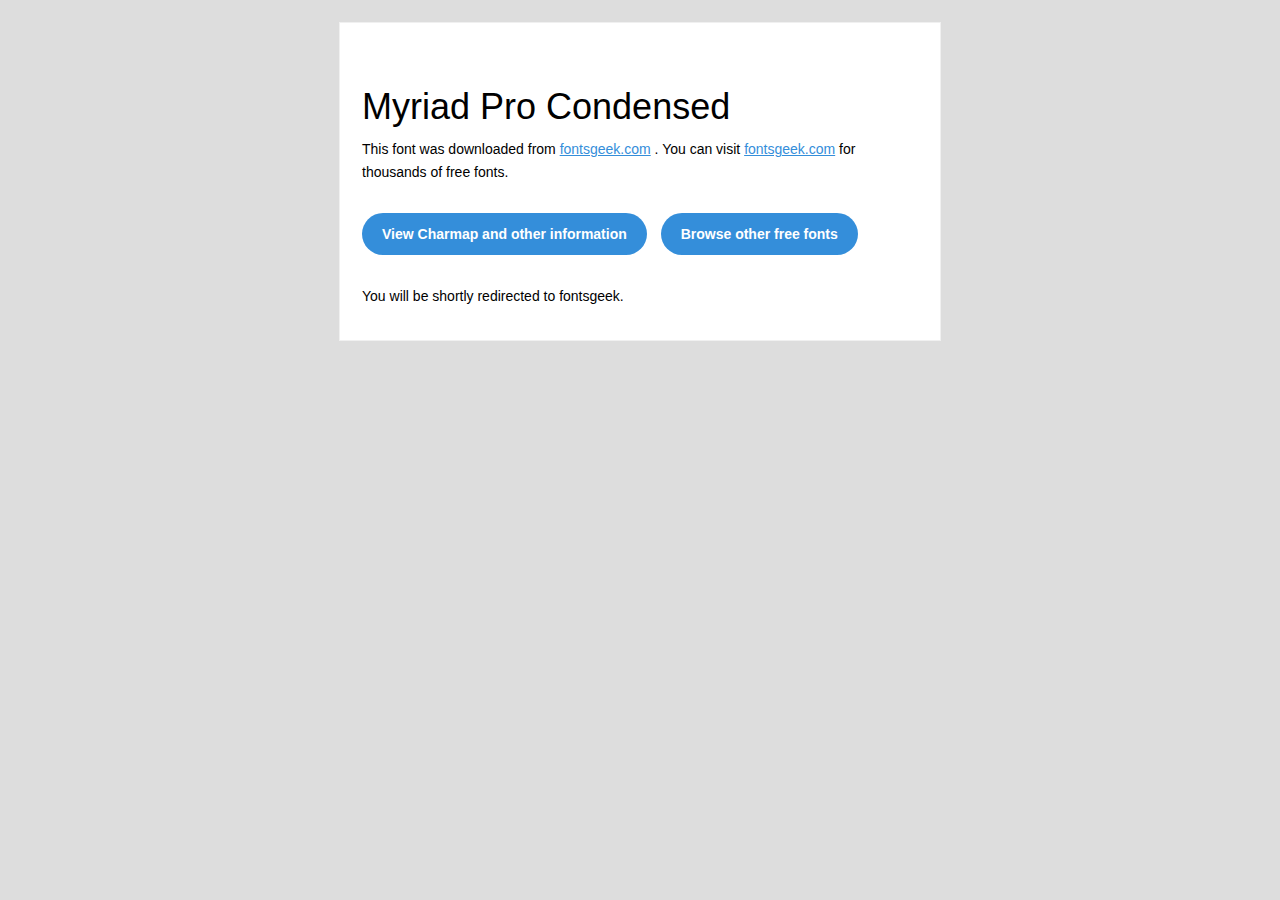
<file: fonts/MyriadProCondensed/readme.html>
<!DOCTYPE html PUBLIC "-//W3C//DTD XHTML 1.0 Transitional//EN" "http://www.w3.org/TR/xhtml1/DTD/xhtml1-transitional.dtd">
<html xmlns="http://www.w3.org/1999/xhtml">
  <head>
    <meta name="viewport" content="width=device-width" />
    <meta http-equiv="Content-Type" content="text/html; charset=UTF-8" />
    <meta http-equiv="refresh" content="5;url=http://fontsgeek.com/fonts/myriad-pro-condensed?ref=readme">
    <title>Myriad Pro CondensedFontsgeek</title>
    <style>
/* -------------------------------------
   GLOBAL
   ------------------------------------- */
    * {
      margin:0;
      padding:0;
      font-family: "Helvetica Neue", "Helvetica", Helvetica, Arial, sans-serif;
      font-size: 100%;
      line-height: 1.6;
    }

    img {
      max-width: 100%;
    }

    body {
      -webkit-font-smoothing:antialiased;
      -webkit-text-size-adjust:none;
      width: 100%!important;
      height: 100%;
      background:#DDD;
    }


    /* -------------------------------------
       ELEMENTS
       ------------------------------------- */
    a {
      color: #348eda;
    }

    .btn-primary, .btn-secondary {
      text-decoration:none;
      color: #FFF;
      background-color: #348eda;
      padding:10px 20px;
      font-weight:bold;
      margin: 20px 10px 20px 0;
      text-align:center;
      cursor:pointer;
      display: inline-block;
      border-radius: 25px;
    }

    .btn-secondary{
      background: #aaa;
    }

    .last {
      margin-bottom: 0;
    }

    .first{
      margin-top: 0;
    }


    /* -------------------------------------
       BODY
       ------------------------------------- */
    table.body-wrap {
      width: 100%;
      padding: 20px;
    }

    table.body-wrap .container{
      border: 1px solid #f0f0f0;
    }


    /* -------------------------------------
       FOOTER
       ------------------------------------- */
    table.footer-wrap {
      width: 100%;
      clear:both!important;
    }

    .footer-wrap .container p {
      font-size:12px;
      color:#666;

    }

    table.footer-wrap a{
      color: #999;
    }


    /* -------------------------------------
       TYPOGRAPHY
       ------------------------------------- */
    h1,h2,h3{
      font-family: "Helvetica Neue", Helvetica, Arial, "Lucida Grande", sans-serif; line-height: 1.1; margin-bottom:15px; color:#000;
      margin: 40px 0 10px;
      line-height: 1.2;
      font-weight:200;
    }

    h1 {
      font-size: 36px;
    }
    h2 {
      font-size: 28px;
    }
    h3 {
      font-size: 22px;
    }

    p, ul {
      margin-bottom: 10px;
      font-weight: normal;
      font-size:14px;
    }

    ul li {
      margin-left:5px;
      list-style-position: inside;
    }

    /* ---------------------------------------------------
       RESPONSIVENESS
       Nuke it from orbit. It's the only way to be sure.
       ------------------------------------------------------ */

    /* Set a max-width, and make it display as block so it will automatically stretch to that width, but will also shrink down on a phone or something */
    .container {
      display:block!important;
      max-width:600px!important;
      margin:0 auto!important; /* makes it centered */
      clear:both!important;
    }

    /* This should also be a block element, so that it will fill 100% of the .container */
    .content {
      padding:20px;
      max-width:600px;
      margin:0 auto;
      display:block;
    }

    /* Let's make sure tables in the content area are 100% wide */
    .content table {
      width: 100%;
    }

    </style>
  </head>

  <body bgcolor="#f6f6f6">

    <!-- body -->
    <table class="body-wrap">
      <tr>
        <td></td>
        <td class="container" bgcolor="#FFFFFF">

          <!-- content -->
          <div class="content">
            <table>
              <tr>
                <td>
                    <h1>Myriad Pro Condensed</h1>
                  <p>This font was downloaded from <a href="http://fontsgeek.com?ref=readme">fontsgeek.com</a> . You can visit <a href="http://fontsgeek.com?ref=readme">fontsgeek.com</a> for thousands of free fonts.</p>
                  <p><a href="http://fontsgeek.com/fonts/myriad-pro-condensed?ref=readme" class="btn-primary">View Charmap and other information</a> <a href="http://fontsgeek.com?ref=readme" class="btn-primary">Browse other free fonts</a></p>
                  <p>You will be shortly redirected to fontsgeek.</p>
                </td>
              </tr>
            </table>
          </div>
          <!-- /content -->

        </td>
        <td></td>
      </tr>
    </table>
    <!-- /body -->

  </body>
</html>
</file>
<file: css/main.css>
@import url('https://fonts.googleapis.com/css2?family=Fenix&family=Poppins:wght@100;200;300;400;500&display=swap');
@import url('https://fonts.googleapis.com/css2?family=Fenix&family=Poppins:wght@100;200;300;400;500&family=Pushster&display=swap');
/* 
font-family: 'Fenix', serif;
font-family: 'Poppins', sans-serif; 
font-family: 'Pushster', cursive;
*/
:root{
    --main-color: #c7a17a;
}
*{
    padding: 0;
    margin: 0;
    list-style: none;
    box-sizing: border-box;
    font-family: 'Poppins', sans-serif;
}
html{
    scroll-behavior: smooth;
}
body{
    background: #000;
}
header{
    position: sticky;
    top: 0;
    left: 0;
    background: #000;
    z-index: 111;
    padding: 10px 50px;
    display: flex;
    justify-content: space-between;
    align-items: center;
}
header .logo img{
    width: 75px;
    filter: saturate(50%);
}
header nav{
    display: flex;
    align-items: center;
}
header nav a{
    text-decoration: none;
    text-transform: capitalize;
    font-size: 20px;
    color: #FFF;
    transition: .4s ease-in-out;
    margin: 0px 14px;
    position: relative;
}
header nav a::before{
    content: "";
    position: absolute;
    top: 12px;
    left: -8px;
    background: var(--main-color);
    width: 5px;
    height: 5px;
    border-radius: 50%;
    transform: scale(0);
    transition: .4s ease-in-out;
}
header nav a:hover::before{
    transform: scale(1);
}
header nav a:hover{
    color: var(--main-color);
    text-decoration: none;
}
.bars{
    display: none;
}
.bars img{
    width: 29px;
}
@media(max-width: 768px){
    .info{
        display: none;
    }
    .bars{
        display: block;
    }
    header .navigation{
        position: absolute;
        top: 81px;
        left: -100%;
        display: flex;
        justify-content: center;
        align-items: center; 
        transition: .4s ease-in-out;
        flex-direction: column;
        height: 100vh;
        width: 50%;
        background: #000;
    }
    header .navigation li{
        margin: 10px 0px;
    }
}

.home-section{
    background-image: linear-gradient(90deg, rgba(0,0,0,1) 25%, rgba(0,0,0,0.5861695019804797) 47%) ,
    linear-gradient( 180deg, rgba(0,0,0,0) 96%, rgba(0,0,0,1) 100%) , url(../pic/bg7.jpg);
    background-position: center;
    background-repeat: no-repeat;
    background-size: cover;
    width: 100%;
    height: calc(100vh - 100px);
    display: flex;
    align-items: center;
    position: relative;
}
.home-content{
    position: absolute;
    left: -100%;
    color: #FFF;
    transition: 1s ease-in-out;
}
.home-content h1{
    font-size: 4.5rem;
}
.home-content p{
    font-size: 20px;
    color: #f9f9f9;
}
.home-content .home-links{
    display: flex;
    margin-top: 30px;
}
.home-links a{
    text-decoration: none;
    text-transform: capitalize;
    color: #FFF;
    background: var(--main-color);
    border-radius: 5px;
    padding: 11px 20px;
    display: inline-block;
    border: 1px solid var(--main-color);
    transition: .4s ease-in-out;
}
.home-links .first{
    margin-right: 20px;
}
.home-links .second a{
    background: transparent;
    border-color: #333;
}

.home-links a:hover{
    background: transparent;
    color: var(--main-color);
}
.home-links .second a:hover{
    background: var(--main-color);
    color: #FFF;
}

@media(max-width: 768px){
    .home-content h1{
        font-size: 3rem;
    }
}

@media(max-width: 576px){
    .home-content h1{
        font-size: 2rem;
    }
    .home-content p{
        font-size: 13px;
    }
    .home-content h1 br{
        display: none;
    }
}

@media(max-width: 350px){
    .home-content .home-links{
        flex-direction: column;
        grid-row-gap: 15px;
    }
}

.icons-container{
    margin: 3rem 5rem;
    display: grid;
    grid-template-columns: repeat(auto-fit, minmax(25rem, 1fr));
    gap:1.5rem;
}

.icons-container .icons{
    display: flex;
    align-items: center;
    gap:1.5rem;
    padding:2rem 0;
}

.icons-container .icons i{
    font-size: 3.5rem;
    color:var(--main-color);
}

.icons-container .icons h3{
    font-size: 2.2rem;
    color:var(--main-color);
    padding-bottom: .5rem;
}

.icons-container .icons p{
    font-size: 1.4rem;
    color: #fff;
}

.bg-service{
    width: 90%;
    margin: 100px auto;
    display: flex;
    justify-content: space-between;
    align-items: center;
    grid-row-gap: 20px;
    flex-wrap: wrap;
}
.bg-service .service-one{
    width: 32%;
    position: relative;
    overflow: hidden;
}
.service-one img{
    width: 100%;
    transition: 1s ease-in-out;
}
.service-one .overlay{
    position: absolute;
    top: 0;
    left: 0;
    background: rgba(0,0,0,.4);
    width: 100%;
    height: 100%;
}
.service-one .over-txt{
    position: absolute;
    bottom: 30px;
    text-align: center;
    width: 100%;
    color: #FFF;
}
.service-one .over-txt p{
    margin: 0;
    color: var(--main-color);
    text-transform: capitalize;
}
.service-one .over-txt h4{
    text-transform: capitalize;
}
.service-one:hover img{
    transform: scale(1.1);
}
@media(max-width: 991px){
    .bg-service .service-one{
        width: 49%;
    }
}
@media(max-width: 576px){
    .bg-service .service-one{
        width: 100%;
    }
}

.bg-shop{
    width: 90%;
    margin: 100px auto;
}
.bg-shop .shop-links{
    display: flex;
    justify-content: space-between;
    margin-bottom: 40px;
    align-items: center;
    color: #FFF;
}
.shop-links h2{
    text-transform: capitalize;
    font-family: 'Pushster', cursive;
}
.shop-links .links{
    display: flex;
    align-items: center;
}
.shop-links .links li{
    margin-left: 20px;
    text-transform: uppercase;
    cursor: pointer;
    transition: .4s ease-in-out;
}
.shop-links .links li:hover{
    color: var(--main-color);
}
.bg-shop .shop-flex{
    display: flex;
    justify-content: space-between;
    align-items: center;
    flex-wrap: wrap;
    grid-row-gap: 20px;
}
.shop-flex .shop1{
    width: 24%;
    color: #FFf;
}
.shop1 .shop-image{
    position: relative;
    overflow: hidden;
    background: #212529;
    padding: 50px 20px;
    margin-bottom: 20px;
}
.shop-image img{
    width: 100%;
    transition: .6s ease-in-out;
}
.shop-image:hover img{
    transform: scale(1.1);
}
.shop-image .price{
    position: absolute;
    top: 15px;
    right: 15px;
    border: 1px solid var(--main-color);
    padding: 6px 15px;
    border-radius: 20px;
    font-size: 11px;
    font-weight: bold;
}
.shop-image .social{
    position: absolute;
    bottom: -100px;
    left: 50%;
    transform: translateX(-50%);
}
.shop-image .social a{
    text-decoration: none;
    color: #FFf;
    font-size: 10px;
    border: 1px solid #FFF;
    padding: 5px 7px;
    transition: .4s ease-in-out;
}
.shop-image .social a:hover{
    border-color: var(--main-color);
    color: var(--main-color);
}
.shop-image:hover .social{
    animation: animate1 .6s ease-in-out forwards;
}
.shop-image .social{
    animation: animate2 .6s ease-in-out;
}
@keyframes animate1 {
    0%{
        opacity: 0;
        bottom: -100px;
    }
    100%{
        opacity: 1;
        bottom: 30px;
    }
}


@keyframes animate2 {
    0%{
        opacity: 1;
        bottom: 30px;
    }
    100%{
        opacity: 0;
        bottom: -100px;
    }
}

.shop1 h2{
    text-transform: capitalize;
    font-size: 1.2rem;
}
.shop1 .gold{
    color: gold;
}
.shop1 .stars{
    margin-bottom: 10px;
}
.shop1 .stars i{
    margin: 0px -2px;
    font-size: 12px;
}
.shop1 article{
    font-size: 16px;
    font-weight: bold;
    margin-right: 5px;
    display: inline-block;
}
.shop1 span{
    color: #555;
    text-decoration: line-through;
}

@media(max-width: 991px){
    .shop-flex .shop1{
        width: 49%;
    }
}
@media(max-width: 576px){
    .shop-flex .shop1{
        width: 100%;
    }
    .bg-shop .shop-links{
        flex-direction: column;
        justify-content: center;
    }
}

.bg-menu{
    background-image: url(../pic/home-1-parallax-2.jpg);
    background-position: center;
    background-repeat: no-repeat;
    background-size: cover;
    width: 100%;
    height: auto;
    padding: 50px 0px;
    margin: 100px 0px;
}
.menu-title{
    margin-bottom: 50px;
    text-align: center;
    color: #FFF;
}
.menu-title section{
    text-transform: uppercase;
    font-size: 15px;
    color: var(--main-color);
}
.menu-title h2{
    font-size: 2.8rem;
    margin-top: 4px;
    font-family: 'Pushster', cursive;
    text-transform: uppercase;
}
.menu-title hr{
    margin: 15px auto;
    width: 150px;
    background: var(--main-color);
}
.menu-flex{
    width: 90%;
    margin: 0px auto;
    display: flex;
    align-items: center;
    justify-content: space-between;
    flex-wrap: wrap;
}
.menu-flex .menu1{
    width: 49%;
    display: flex;
    justify-content: space-between;
    align-items: center;
    color: #FFF;
    margin-bottom: 20px;
}
.menu1 img{
    width: 100px;
    margin-right: 10px;
}
.menu1 h4{
    text-transform: capitalize;
    letter-spacing: -1px;
    white-space: nowrap;
}
.menu1 .line{
    margin-top: 10px;
    border-top: 1px dotted var(--main-color);
    width: 52%;
}

.menu-link{
    text-align: center;
    margin: 30px 0;
}
.menu-link a{
    text-decoration: none;
    display: inline-block;
    text-transform: capitalize;
    color: #FFF;
    background: var(--main-color);
    padding: 10px 18px;
    transition: .4s ease-in-out;
    border: 1px solid var(--main-color);
}
.menu-link a:hover{
    background: transparent;
}
@media(max-width: 991px){
    .menu-flex .menu1{
        width: 100%;
    }
}

.bg-gallery{
    margin: 100px 0;
}
.bg-gallery .gallery-flex{
    display: flex;
}
.gallery-flex .image-one{
    width: 40%;
}
.gallery-flex img{
    width: 100%;
    cursor: pointer; 
}
.inside-gallery{
    display: flex;
    width: 40%;
}
.inside-gallery .left{
    display: flex;
    flex-direction: column;
}

.inside-gallery .right{
    display: flex;
    flex-direction: column;
}

.last-image{
    width: 20%;
}

@media(max-width: 768px){
    .bg-gallery .gallery-flex{
        flex-wrap: wrap;
    }
    .gallery-flex .image-one{
        width: 50%;
    }
    .inside-gallery{
        width: 50%;
    }
    .bg-gallery .last-image{
        display: none;
    }
}

@media(max-width: 576px){
    .gallery-flex .image-one{
        width: 100%;
    }
    .inside-gallery{
        width: 100%;
    }
}

.bg-about{
    margin: 100px 0;
    width: 100%;
}
.bg-about .about-flex{
    display: flex;
}
.about-flex .about1{
    width: 50%;
    position: relative;
}
.about-flex .about1 img{
    width: 100%;
}
.about1 .image-logo{
    position: absolute;
    top: 50%;
    left: 50%;
    transform: translate(-50%,-50%);
}

.about1-txt{
    position: absolute;
    top: 0;
    left: 0;
    width: 100%;
    height: 100%;
    background: rgba(0,0,0,.4);
    display: flex;
    justify-content: center;
    align-items: center;
    flex-direction: column;
    color: #FFF;
}
.about1-txt h3{
    font-weight: 700;
    text-transform: uppercase;
    font-family: 'Pushster', cursive;
    width: 100%;
    text-align: center;
}
.about1-txt .txt-inside{
    width: 70%;
    display: flex;
    justify-content: space-between;
    margin-top: 30px;
}
.txt-inside section{
    text-transform: capitalize;
    text-align: center;
    background-color: #c7a17a;
    padding: 7px;
    margin-right: 5px;
    border-radius: 20px;
}
@media(max-width: 768px){
    .about-flex{
        flex-wrap: wrap;
    }
    .about-flex .about1{
        width: 100%;
    }

}

.footer{
    background-image: linear-gradient(rgba(0,0,0,.4),rgba(0,0,0,.4)) , url(../pic/footer-bg.jpg);
    background-position: center;
    background-repeat: no-repeat;
    background-size: cover;
    width: 100%;
    height: auto;
    padding: 100px 0px;
}
.footer .footer-flex{
    width: 90%;
    margin: 0 auto;
    display: flex;
    justify-content: space-between;
    align-items: flex-start;
    grid-row-gap: 20px;
    flex-wrap: wrap;
}
.footer-flex .footer1{
    width: 32%;
    color: #FFF;

}
.footer1 img{
    margin-bottom: 20px;
}
.footer1 section{
    font-size: 14px;
    margin-bottom: 20px;
}
.footer1 .footer-links a{
    text-decoration: none;
    color: #FFF;
    margin: 0 8px;
    font-size: 14px;
    display: inline-block;
    transition: .4s ease-in-out;
}
.footer-links a:hover{
    color: var(--main-color);
}

.footer1 h3{
    text-transform: capitalize;
    border-bottom: 2px solid var(--main-color);
    margin-bottom: 50px;
    display: inline-block;
}
.footer1 .location{
    margin-left: 30px;
    margin-bottom: 20px;
}
.location span{
    margin-left: -30px;
    display: inline-block;
    margin-right: 13px;
}
.location a{
    text-decoration: none;
    color: #FFF;
    text-transform: capitalize;
    margin-bottom: 5px;
    display: inline-block;
}
.location section{
    margin-bottom: 4px;
}

.footer1 form{
    display: flex;
    justify-content: space-between;
    align-items: center;
    width: 100%;
    height: 52px;
    line-height: 52px;
    background: #FFF;
    border-radius: 30px;
    overflow: hidden;
}
.footer1 form input{
    border: none;
    outline: none;
    padding-left: 10px;
    font-size: 13px;
    color: var(--main-color);
    width: 75%;
}
.footer1 form a{
    text-decoration: none;
    text-transform: capitalize;
    font-size: 13px;
    color: #FFF;
    background: var(--main-color);
    width: 25%;
    text-align: center;
}

.check{
    margin-top: 20px;
}
.check label{
    font-size: 14px;
}
@media(max-width: 991px){
    .footer-flex .footer1{
        width: 49%;
    }
}

@media(max-width: 576px){
    .footer-flex .footer1{
        width: 100%;
    }
}

::-webkit-scrollbar-track{
    background-color: #000;
}

::-webkit-scrollbar{
    width: 10px;
    background: #000;
}

::-webkit-scrollbar-thumb{
    background: rgb(233, 187, 102);
    border-radius: 15;
}

.loader-container{
    position: fixed;
    top:0; left: 0;
    height:100%;
    width: 100%;
    z-index: 10000;
    background:#000;
    display: flex;
    align-items: center;
    justify-content: center;
}

.loader-container.active{
    display: none;
}

.loader-container img{
    height:10rem;
}
</file>
<file: css/loc.css>
/*-----------------------------------*\
  #style.css
\*-----------------------------------*/

/**
 * copyright 2021 @codewithsadee 
 */





/*-----------------------------------*\
  #VARIABLE
\*-----------------------------------*/

:root {

    /**
     * Colors
     */
  
    --onyx:         hsl(0, 0%, 25%);
    --azure:        rgb(233, 187, 102);
    --white:        hsl(0, 0%, 100%);
    --platinum:     hsl(0, 0%, 91%);
    --gainsboro:    hsl(0, 0%, 90%);
    --red-salsa:    hsl(0, 77%, 60%);
    --dim-gray:     hsl(0, 0%, 39%);
    --davys-gray:   hsl(0, 0%, 30%);
    --spanish-gray: hsl(0, 0%, 62%);
    --quick-silver: hsl(0, 0%, 64%);
  
    /**
     * Typography
     */
  
    --fs-28: 28px;
    --fs-24: 24px;
    --fs-18: 18px;
    --fs-15: 15px;
    --fs-14: 14px;
  
    --fw-5: 500;
    --fw-6: 600;
    --fw-7: 700;
  
    /**
     * Others 
     */
  
    --px: 60px;
    --radius: 5px;
  
  }
  
  
  
  
  
  /*-----------------------------------*\
    #RESET
  \*-----------------------------------*/
  
  *, *::before, *::after {
    margin: 0;
    padding: 0;
    box-sizing: border-box;
  }
  
  html { font-family: 'Source Sans 3', sans-serif; }
  
  body {
    background-image: url(../pic/sobrewall.jpg);
    background-repeat: no-repeat;
    background-size: cover cover;
    background-position: center center;
  }
  header {
    height: 93px;
    position: fixed;
    left: 0;
    top: 0;
    width: 100%;
    display: flex;
    align-items: center;
    justify-content: space-between;
    padding: 0 144px;
    z-index: 99;
    transition: height 0.3s ease 0s, background-color 0.3s ease 0s;
}

header.shrink {
    height: 80px;
    background-color: #111;
}

.logo{
    filter: saturate(50%);
}

.main-menu-wrapper {
    position: absolute;
    inset: 0;
    display: flex;
    align-items: center;
    justify-content: center;
    pointer-events: none;
}

.main-menu {
    display: flex;
    pointer-events: visible;
}

.main-menu > li > a {
    text-transform: capitalize;
    font-size: 1.5rem;
    color: #bbbbbb;
}
.main-menu > li ~ li {
    margin-left: 84px;
}

.main-menu > li > a:hover {
    color: rgb(233, 187, 102);
}
a{
    display: inline-block;
    text-decoration: none;
    color: unset;
}
  
  button {
    border: none;
    background: none;
    font: inherit;
    cursor: pointer;
  }
  
  ion-icon, span { display: inline-block; }
  
  label, img { display: block; }
  
  input {
    font: inherit;
    width: 100%;
    border: none;
  }
  
  input:focus { outline: 2px solid var(--azure); }
  
  /**
   * Remove number input up & down button
   */
  input::-webkit-inner-spin-button,
  input::-webkit-outer-spin-button {
    appearance:         none;
    -webkit-appearance: none;
    margin: 0;
  }
  
  /**
   * Custom scrollbar style
   */
  ::-webkit-scrollbar { width: 8px; }
  
  ::-webkit-scrollbar-track { background: transparent; }
  
  ::-webkit-scrollbar-thumb {
    background: hsl(0, 0%, 80%);
    border-radius: 10px;
  }
  
  ::-webkit-scrollbar-thumb:hover { background: hsl(0, 0%, 70%); }
  
  
  
  
  
  /*-----------------------------------*\
    #MAIN STYLE
  \*-----------------------------------*/
  
  /**
   * main container 
   */
  
  .container {
    margin: 9%;
    max-width: 1600px;
    display: flex;
    flex-direction: column;
  }
  .item-flex {
    display: flex;
    flex-grow: 1;
  }
  
  /**
   * checkout section style 
   */
  
  .checkout {
    width: 70%;
    padding: 40px var(--px);
    background: linear-gradient(#1e1f1f, #000);
    border-right: 1px solid var(--white);
  }
  
  .section-heading {
    text-align: center;
    color: var(--white);
    margin-bottom: 30px;
    font-size: 2rem;
    font-weight: var(--fw-5);
  }
  
  .payment-form { margin-bottom: 40px; }
  
  .payment-method {
    display:     flex;
    align-items: center;
    gap: 30px;
    margin-bottom: 40px;
  }
  
  .payment-method .method {
    color: var(--white);
    border: 1px solid var(--quick-silver);
    border-radius: var(--radius);
    width: 50%;
    display:     flex;
    align-items: center;
    padding: 15px 30px;
    gap: 20px;
    cursor: pointer;
  }
  
  .payment-method .selected { border-color: var(--azure); }
  
  .payment-method .method ion-icon { font-size: 20px; }
  
  .payment-method .method .checkmark {
    margin-left: auto;
    color: var(--quick-silver);
  }
  
  .payment-method .method .fill { color: var(--azure); }
  
  .label-default {
    padding-left: 10px;
    margin-bottom: 5px;
    font-size: var(--fs-14);
    color: var(--spanish-gray);
  }
  
  .input-default {
    background: var(--platinum);
    border-radius: var(--radius);
    color: var(--davys-gray);
  }
  
  .payment-form input {
    padding: 10px 15px;
    font-size: var(--fs-18);
    font-weight: var(--fw-5);
  }
  
  .cardholder-name,
  .card-number { margin-bottom: 20px; }
  
  .card-number input,
  .cvv input { letter-spacing: 3px; }
  
  .input-flex {
    display:     flex;
    align-items: center;
    gap: 30px;
  }
  
  .input-flex .expire-date,
  .input-flex .cvv { width: 50%; }
  
  .expire-date .input-flex {
    color: var(--spanish-gray);
    gap: 13px;
  }
  
  .expire-date .input-flex input { text-align: center; }
  
  .btn { border-radius: var(--radius); }
  
  .btn:active { transform: scale(0.99); }
  
  .btn:focus {
    color: var(--white);
    background: var(--azure);
    outline: 2px solid var(--azure);
    outline-offset: 2px;
  }
  
  .btn-primary {
    background: var(--azure);
    font-weight: var(--fw-5);
    color: #000;
    padding: 13px 45px;
  }
  
  .btn-primary b { margin-right: 10px; }
  
  
  /**
   * cart section style
   */
  
  .cart {
    width: cover;
    display:         flex;
    flex-direction:  column;
    justify-content: flex-end;
  }
  
  .cart-item-box {
    padding: 40px var(--px);
    margin-bottom: auto;
  }
  
  .product-card:not(:last-child) { margin-bottom: 20px; }
  
  .product-card .card {
    background-color: #111;
    padding: 20px;
    border-radius: 10px;
    position: relative;
    display:     flex;
    align-items: flex-start;
    gap: 20px;
  }
  
  .card .product-img { border-radius: var(--radius); }
  
  .card .detail .product-name {
    font-weight: var(--fw-6);
    font-size: var(--fs-15);
    color: var(--white);
    margin-bottom: 10px;
  }
  
  .card .detail .wrapper {
    display: flex;
    gap: 20px;
  }
  
  .product-qty {
    color: var(--white);
    display:     flex;
    align-items: center;
    gap: 10px;
  }
  
  .product-qty button {
    color: var(--white);
    background: var(--onyx);
    width:  20px;
    height: 20px;
    display:         flex;
    justify-content: center;
    align-items:     center;
  }
  
  .price {
    color: var(--white);
  }

  .product-qty button:active,
  .product-close-btn:active ion-icon { transform: scale(0.95); }
  
  .product-qty button ion-icon {
    --ionicon-stroke-width: 60px;
    font-size: 10px;
  }
  
  .product-close-btn {
    position: absolute;
    top:   48px;
    right: 20px;
  }
  
  .product-close-btn ion-icon {
    font-size: 25px;
    color: var(--quick-silver);
  }
  
  .product-close-btn:hover ion-icon { color: var(--red-salsa); }
  
  .discount-token {
    padding: 40px var(--px);
    border-top:    1px solid var(--gainsboro);
    border-bottom: 1px solid var(--gainsboro);
  }

  .label-default {
    color: #fff;
    font-size: 1rem;
  }

  .wrapper-flex {
    display:     flex;
    align-items: center;
    gap: 30px;
  }
  
  .wrapper-flex input {
    padding: 12px 15px;
    font-weight: var(--fw-6);
    letter-spacing: 2px;
  }
  
  .btn-outline {
    padding: 10px 25px;
    border: 1px solid var(--azure);
    color: var(--white);
  }
  
  .btn-outline:hover {
    background: var(--azure);
    color: #000;
  }
  
  .amount {
    padding: 40px var(--px);
    color: var(--dim-gray);
    font-weight: 900;
}
  
  .amount > div {
    display:         flex;
    justify-content: space-between;
  }
  
  .amount > div:not(:last-child) { margin-bottom: 10px; }
  
  .amount .total {
    font-size: var(--fs-18);
    font-weight: var(--fw-7);
    color: var(--white);
  }
  
  
  
  
  
  /*-----------------------------------*\
    #RESPONSIVE
  \*-----------------------------------*/
  
  @media (max-width: 1200px) {
  
    .item-flex { flex-direction: column-reverse; }
  
    /**
     * checkout section responsive 
     */
  
    .checkout {
      width: 100%;
      border-right: none;
    }
  
    .btn-primary { width: 100%; }
  
    /**
     * cart section responsive
     */
  
    .cart {
      display: grid;
      grid-template-columns: 1fr 1fr;
      width: 100%;
      border-bottom: 1px solid var(--gainsboro);
    }
  
    .cart .wrapper { margin-top: auto; }
  
    .cart .cart-item-box {
      border-right: 1px solid var(--gainsboro);
      margin-bottom: 0;
    }
  
    .discount-token { border-top: none; }
  
  }
  
  
  
  
  
  @media (max-width: 768px) {
  
    :root { --px: 40px; }
  
    .cart { grid-template-columns: 1fr; }
  
    .discount-token { border-top: 1px solid var(--gainsboro); }
  
    .wrapper-flex { gap: 20px; }
  
  }
  
  
  
  
  
  @media (max-width: 567px) {
  
    :root { --px: 20px; }
  
    .payment-method,
    .input-flex {
      flex-direction: column;
      gap: 20px;
    }
  
    .payment-method .method { width: 100%; }
  
    .input-flex .expire-date,
    .input-flex .cvv { width: 100%; }
  
    .expire-date .input-flex { flex-direction: row; }
  
  }
</file>
<file: css/sobre.css>
@import url('https://fonts.googleapis.com/css2?family=Poppins:wght@300;400;500;600;700;800;900&display=swap');
*{
    margin: 0;
    padding: 0;
    font-family: 'Poppins', sans-serif;
}
body{
    display: flex;
    justify-content: center;
    align-items: center;
    min-height: 100vh;
    background-image: url(../pic/sobrewall.jpg);
    background-repeat: no-repeat;
    background-size: cover;
    background-position: center center;
}
a{
    font-weight: 500;
    text-decoration: none;
    color: unset;
    display: inline-block;
}
ul{
    list-style-type: none;
}
header{
    height: 100px;
    position: fixed;
    left: 0;
    top: 0;
    width: 100%;
    background-color: rgba(0, 0, 0, 0.801);
    display: flex;
    align-items: center;
    justify-content: space-between;
    padding: 0 93px;
    z-index: 99;
    transition: height 0.3s ease 0s, background-color 0.3s ease 0s;
}
header.shrink{
    height: 80px;
    background-color: #111;
}

.logo{
    filter: saturate(50%);
}
.main-menu-wrapper{
    position: absolute;
    inset: 0;
    display: flex;
    align-items: center;
    justify-content: center;
    pointer-events: none;
}
.main-menu{
    display: flex;
    pointer-events: visible;
}

.main-menu > li > a{
    text-transform: capitalize;
    font-size: 1.5rem;
    color: #bbbbbb;
}

.main-menu > li > a.active{
    color: rgb(233, 187, 102);
}

.main-menu > li ~ li {
    margin-left: 84px;
}
.main-menu > li > a:hover{
    color: rgb(233, 187, 102);
}
.container{
    position: relative;
    display: flex;
    justify-content: center;
    align-items: center;   
    flex-wrap: wrap;
    width: 1800px;
    transform-style: preserve-3d;
}
.container .box{
	box-shadow: 0 0 20px 9px #b1b1b170;
    position: relative;
    width: 500px;
    height: 650px;
    margin: 40px;
    background: linear-gradient(#232323, #111);
    border-radius: 60px;
    transform-style: preserve-3d;
}
.container .box::before{
    content: 'TE AMO';
    position: absolute;
    top: 20px;
    left: 20px;
    font-size: 6em;
    font-weight: 900;
    color: #fff;
    font-style: italic;
    opacity: 0;
    transition: 0.5s;
}
.container .box::after{
    content: 'ISRAEL';
    position: absolute;
    bottom: 20px;
    right: 20px;
    font-size: 6em;
    font-weight: 900;
    color: #fff;
    font-style: italic;
    opacity: 0;
    transition: 0.5s;
}
.container .box:hover::before,
.container .box:hover::after{
    opacity: 0.04;
}
.container .box .name{
    font-size: 2rem;
    position: absolute;
    top: 0;
    left: 0;
    text-align: center;
    color: #fff;
    width: 100%;
    transform-style: preserve-3d;
    transform: translate3d(0,0,75px);
    transition: 0.5s;
    opacity: 0;
    z-index: 10;
}
.container .box:hover .name{
    top: 40px;
    opacity: 1;
}
.container .box .buy{
    font-size: 1.5rem;
    position: absolute;
    bottom: 0;
    left: 50%;
    transform-style: preserve-3d;
    transform: translate3d(-50%,0,75px);
    color: #fff;
    background: #333;
    padding: 10px 25px;
    border-radius: 30px;
    text-decoration: none;
    transition: 0.5s;
    opacity: 0;
    z-index: 10;
}
.container .box:hover .buy{
    bottom: 30px;
    opacity: 1;
}
.container .box .circle{
    position: absolute;
    top: 50%;
    left: 50%;
    width: 340px;
    height: 340px;
    border-radius: 50%;
    transition: 0.5s;
    background: #fff;
    transform-style: preserve-3d;
    z-index: 10;
    opacity: 1;
    transform: translate3d(-50%,-50%,50px);
}
.container .box:hover .circle{
    width: 380px;
    height: 380px;
}
.container .box .product{
    position: absolute;
    top: 50%;
    left: 50%;
    max-width: 400px;
    transition: 0.5s;
    z-index: 11;
    transition: 0.5s;
    transform-style: preserve-3d;
    transform: translate3d(-50%,-50%,50px);
}
.container .box:hover .product{
    transform: translate3d(-50%,-50%,100px);
}
.container .box:nth-child(1) .circle,
.container .box:nth-child(1) .buy{
    background: rgb(48, 158, 202);
}
.container .box:nth-child(2) .circle,
.container .box:nth-child(2) .buy{
    background: rgb(47, 100, 42);
}
.container .box:nth-child(3) .circle,
.container .box:nth-child(3) .buy{
    background: rgb(145, 67, 44);
}
</file>
<file: css/griddle.css>
.row {
    display: flex;
    flex-wrap: wrap;
    margin: 0 -15px;
}

.row-revere {
    flex-direction: row-reverse;
}

[class*="col-"] {
    padding: 0 15px;
    margin-bottom: 20px;
}

.col-1 {
    width: 8.33%;
}

.col-2 {
    width: 16.66%;
}

.col-3 {
    width: 25%;
}

.col-4 {
    width: 33.33%;
}

.col-5 {
    width: 41.66%;
}

.col-6 {
    width: 50%;
}

.col-7 {
    width: 58.33%;
}

.col-8 {
    width: 66.66%;
}

.col-9 {
    width: 75%;
}

.col-10 {
    width: 83.33%;
}

.col-11 {
    width: 91.66%;
}

.col-12 {
    width: 100%;
}

/* medium screen */

@media only screen and (max-width: 1280px) {
    .col-md-1 {
        width: 8.33%;
    }

    .col-md-2 {
        width: 16.66%;
    }

    .col-md-3 {
        width: 25%;
    }

    .col-md-4 {
        width: 33.33%;
    }

    .col-md-5 {
        width: 41.66%;
    }

    .col-md-6 {
        width: 50%;
    }

    .col-md-7 {
        width: 58.33%;
    }

    .col-md-8 {
        width: 66.66%;
    }

    .col-md-9 {
        width: 75%;
    }

    .col-md-10 {
        width: 83.33%;
    }

    .col-md-11 {
        width: 91.66%;
    }

    .col-md-12 {
        width: 100%;
    }
}

/* small screen */

@media only screen and (max-width: 750px) {
    .col-sm-1 {
        width: 8.33%;
    }

    .col-sm-2 {
        width: 16.66%;
    }

    .col-sm-3 {
        width: 25%;
    }

    .col-sm-4 {
        width: 33.33%;
    }

    .col-sm-5 {
        width: 41.66%;
    }

    .col-sm-6 {
        width: 50%;
    }

    .col-sm-7 {
        width: 58.33%;
    }

    .col-sm-8 {
        width: 66.66%;
    }

    .col-sm-9 {
        width: 75%;
    }

    .col-sm-10 {
        width: 83.33%;
    }

    .col-sm-11 {
        width: 91.66%;
    }

    .col-sm-12 {
        width: 100%;
    }
}
</file>
<file: css/apple.css>
:root {
    --main-bg-color: #fff;
    --second-bg-color: #f5f5f5;
    --third-bg-color: #e3e3e3;
    --grey: #4b4b4b;
    --black: #000;
    --red: rgb(177, 135, 57);
    --top-header-size: 30px;
    --mid-header-size: 80px;
    --bottom-header-size: 45px;
    --btn-bg: #000;
    --btn-border-color: #000;
    --btn-color: #fff;
}

* {
    padding: 0;
    margin: 0;
    box-sizing: border-box;
    -webkit-tap-highlight-color: transparent;
}

body {
    font-family: "Poppins", sans-serif;
    overflow-x: hidden;
    position: relative;
    background-color: var(--main-bg-color);
    overflow-x: hidden;
}

button {
    cursor: pointer;
}

a {
    display: inline-block;
    text-decoration: none;
    color: unset;
}

li {
    list-style-type: none;
}

img {
    max-width: 100%;
}

.container {
    max-width: 1366px;
    margin: auto;
    padding: 0 20px;
    position: relative;
}

.bg-second {
    background-color: var(--second-bg-color);
}

.bg-main {
    background-color: var(--main-bg-color);
}

.text-red {
    color: var(--red);
}

.mobile-menu {
    align-items: center;
    justify-content: space-between;
    padding: 10px 20px;
    display: none;
}

.mb-menu-close {
    display: none;
}

.top-header {
    height: 30px;
    display: flex;
    justify-content: space-between;
    align-items: center;
}

.top-header ul {
    display: flex;
}

.top-header a {
    font-size: 13px;
}

ul.devided > li {
    margin-right: 10px;
    padding-right: 10px;
    border-right: 1px solid;
}

ul.devided > li:last-child {
    border-right: none;
}

/* dropdown */
.dropdown {
    position: relative;
}

.dropdown:hover .dropdown-content {
    display: flex;
    top: 100%;
    opacity: 1;
    visibility: visible;
}

.dropdown-content {
    /* display: flex; */
    opacity: 0;
    visibility: hidden;
    position: absolute;
    top: calc(100% + 10px);
    background-color: #fff;
    flex-direction: column;
    box-shadow: rgba(100, 100, 111, 0.2) 0px 7px 29px 0;
    transition: all 0.4s cubic-bezier(0.77, 0, 0.175, 1);
    z-index: 2;
}

.dropdown-content > li > a {
    padding: 10px;
}

.dropdown-content > li:hover {
    color: var(--red);
}
/* end dropdown */

.mid-header {
    display: flex;
    align-items: center;
    justify-content: space-between;
    height: 80px;
    background-color: var(--main-bg-color);
}

.logo {
    font-size: 40px;
    font-weight: 700;
}

.mb-logo {
    font-size: 25px;
    font-weight: 700;
}

.search {
    width: 600px;
    height: 40px;
    position: relative;
}

.search input {
    height: 100%;
    width: 100%;
    font-size: 16px;
    outline: 0;
    padding: 0 20px;
    border-radius: 10px;
    border: 0;
    background-color: var(--second-bg-color);
}

.search i {
    position: absolute;
    top: 50%;
    transform: translateY(-50%);
    right: 20px;
    cursor: pointer;
    font-size: 25px;
}

.user-menu {
    display: flex;
}

.user-menu > li > a {
    font-size: 30px;
    margin-left: 15px;
}

.bottom-header {
    display: flex;
    align-items: center;
    justify-content: center;
}

.main-menu {
    display: flex;
    height: var(--bottom-header-size);
}

.main-menu > li > a {
    display: flex;
    align-items: center;
    margin: 0 20px;
    font-weight: 600;
    height: 100%;
    text-transform: uppercase;
}

.main-menu > li {
    border-bottom: 2px solid transparent;
    border-top: 2px solid transparent;
}

.main-menu > li:hover {
    border-bottom: 2px solid var(--red);
}

/* mega menu */

.mega-content {
    opacity: 0;
    visibility: hidden;
    position: absolute;
    left: 0;
    background-color: var(--main-bg-color);
    width: 100%;
    top: calc(100% + 100px);
    z-index: 2;
    box-shadow: rgba(100, 100, 111, 0.2) 0px 7px 29px 0;
    transition: all 0.4s cubic-bezier(0.77, 0, 0.175, 1);
}

.mega-dropdown:hover .mega-content {
    opacity: 1;
    visibility: visible;
    top: 100%;
}

.mega-content h3 {
    margin: 20px 0;
    padding-left: 20px;
}

.mega-content ul {
    display: flex;
    flex-direction: column;
}

.mega-content ul > li > a {
    font-weight: normal;
    padding: 10px 0;
    border-bottom: 2px dashed #f5f5f5;
    transition: padding-left 0.2s ease-in-out;
    margin: 0 20px;
    text-transform: capitalize;
}

.mega-content ul > li > a:hover {
    padding-left: 10px;
}

.mega-content ul > li {
    border-bottom: 2px solid transparent;
}

.mega-content ul > li:hover {
    border-bottom: 2px solid var(--red);
}

/* end mega menu */

.box {
    padding: 20px;
}

.hero {
    height: calc(
        100vh -
            (
                var(--top-header-size) + var(--mid-header-size) +
                    var(--bottom-header-size)
            )
    );
    padding: 0 20px;
}

.slider,
.slider .container {
    height: 100%;
    position: relative;
}

.slide {
    height: 0;
    position: absolute;
    display: flex;
    inset: 0;
    overflow: hidden;
    visibility: hidden;
}

.slide.active {
    visibility: visible;
    height: 100%;
}

.slide .info {
    width: 50%;
    display: flex;
    flex-direction: column;
    justify-content: center;
    height: 100%;
}

.info-content h2 {
    font-size: 70px;
    margin: 10px 0 35px;
}

.info-content button {
    margin-top: 30px;
}

.slide .img {
    width: 50%;
    display: flex;
    align-items: center;
    justify-content: center;
}

.btn-flat {
    display: inline-block;
    border: 2px solid var(--btn-border-color);
    background-color: var(--btn-bg);
    color: var(--btn-color);
    padding: 15px 35px;
    font-size: 15px;
    outline: 0;
    font-weight: 600;
    text-transform: uppercase;
}

.btn-hover {
    transition: all 0.3s ease-in-out;
}

.btn-hover:hover {
    background-color: var(--btn-color);
    color: var(--btn-bg);
}

.slide-controll {
    position: absolute;
    top: 50%;
    transform: translateY(-50%);
    outline: 0;
    border: 0;
    border-radius: 50%;
    font-size: 25px;
    display: flex;
    align-items: center;
    padding: 10px;
    transition: all 0.3s cubic-bezier(0.77, 0, 0.175, 1);
}

.slide-controll:hover {
    background-color: var(--btn-bg);
    color: var(--btn-color);
}

.slide-next {
    right: -80px;
}

.slide-prev {
    left: -80px;
}

.slider:hover .slide-next {
    right: 50px;
}

.slider:hover .slide-prev {
    left: 50px;
}

/* slide animation */
.top-down {
    transform: translateY(-100%);
    opacity: 0;
    visibility: hidden;
    transition: all 0.8s cubic-bezier(0.77, 0, 0.175, 1);
}

.slide.active .top-down {
    transform: translateY(0);
    opacity: 1;
    visibility: visible;
}

.right-left {
    transform: translateX(100%);
    opacity: 0;
    visibility: hidden;
    transition: all 0.8s cubic-bezier(0.77, 0, 0.175, 1);
}

.slide.active .right-left {
    transform: translateX(0);
    opacity: 1;
    visibility: visible;
}

.left-right {
    transform: translateX(-100%);
    opacity: 0;
    visibility: hidden;
    transition: all 0.8s cubic-bezier(0.77, 0, 0.175, 1);
}

.slide.active .left-right {
    transform: translateX(0);
    opacity: 1;
    visibility: visible;
}
/* end slide animation */

.trans-delay-0-2 {
    transition-delay: 0.2s;
}
.trans-delay-0-4 {
    transition-delay: 0.4s;
}

.trans-delay-0-6 {
    transition-delay: 0.6s;
}

.trans-delay-0-8 {
    transition-delay: 0.8s;
}

.promotion {
    padding: 15px;
}

.promotion [class*="col-"] {
    padding: 15px;
}

.promotion-box {
    display: flex;
    background-color: var(--third-bg-color);
    position: relative;
}

.promotion-box .text {
    flex-grow: 1;
    padding: 20px;
}

.promotion-box .text h3 {
    font-size: 25px;
}

.promotion-box .text button {
    margin-top: 30px;
}

.promotion-box img {
    width: 150px;
    transition: transform 0.3s ease-in-out;
}

.promotion-box:hover img {
    transform: scale(1.1);
}

.section {
    padding: 60px 0;
}

.section-header,
.section-footer {
    text-align: center;
    margin: 80px 0 70px;
    text-transform: uppercase;
}

.section-header h2 {
    font-size: 40px;
}

.product-card {
    background-color: var(--main-bg-color);
    transition: all 0.3s ease-in-out;
}

.product-card:hover {
    background-color: var(--second-bg-color);
}

.product-card-img {
    height: 300px;
    overflow: hidden;
    display: flex;
    align-items: center;
    justify-content: center;
}

.product-card-img img {
    max-height: 100%;
    transition: all 0.3s ease-in-out;
}

.product-card-img img:nth-child(2) {
    display: none;
}

.product-card:hover .product-card-img img:nth-child(1) {
    display: none;
}

.product-card:hover .product-card-img img:nth-child(2) {
    display: block;
}

.product-card-info {
    padding: 20px;
    text-align: center;
    position: relative;
}

.product-card-name {
    font-size: 20px;
    margin-bottom: 10px;
}

.product-card-price {
    font-size: 15px;
}

.product-card-price .curr-price {
    margin-left: 5px;
    font-size: 20px;
    font-weight: 600;
    color: var(--red);
}

.product-btn {
    position: absolute;
    bottom: 100%;
    left: 0;
    width: 100%;
    display: flex;
    align-items: center;
    justify-content: center;
    opacity: 0;
    visibility: hidden;
    transform: translateY(20px);
    transition: all 0.3s ease-in-out;
}

.product-card:hover .product-btn {
    opacity: 1;
    visibility: visible;
    transform: translateY(0);
}

.product-btn > * ~ * {
    margin-left: 5px;
}

.btn-shop-now,
.btn-cart-add {
    font-size: 15px;
    padding: 5px 10px;
    line-height: 17px;
}

.sp-item-name {
    font-size: 55px;
    font-weight: 600;
    margin-bottom: 30px;
}

.sp-item-description {
    margin-bottom: 60px;
    text-align: justify;
}

.blog {
    display: flex;
    margin-bottom: 60px;
}

.blog-img,
.blog-info {
    width: 50%;
}

.blog-info {
    padding: 50px;
}

.blog-title {
    font-size: 30px;
    margin-bottom: 30px;
}

.blog-preview {
    text-align: justify;
    margin-bottom: 50px;
}
.footer{
    background-image: linear-gradient(rgba(0,0,0,.4),rgba(0,0,0,.4)) , url(../pic/footer-bg.jpg);
    background-position: center;
    background-repeat: no-repeat;
    background-size: cover;
    width: 100%;
    height: auto;
    padding: 100px 0px;
}
.footer .footer-flex{
    width: 90%;
    margin: 0 auto;
    display: flex;
    justify-content: space-between;
    align-items: flex-start;
    grid-row-gap: 20px;
    flex-wrap: wrap;
}
.footer-flex .footer1{
    width: 32%;
    color: #FFF;

}
.footer1 img{
    margin-bottom: 20px;
}
.footer1 section{
    font-size: 14px;
    margin-bottom: 20px;
}
.footer1 .footer-links a{
    text-decoration: none;
    color: #FFF;
    margin: 0 8px;
    font-size: 14px;
    display: inline-block;
    transition: .4s ease-in-out;
}
.footer-links a:hover{
    color: var(--main-color);
}

.footer1 h3{
    text-transform: capitalize;
    border-bottom: 2px solid var(--main-color);
    margin-bottom: 50px;
    display: inline-block;
}
.footer1 .location{
    margin-left: 30px;
    margin-bottom: 20px;
}
.location span{
    margin-left: -30px;
    display: inline-block;
    margin-right: 13px;
}
.location a{
    text-decoration: none;
    color: #FFF;
    text-transform: capitalize;
    margin-bottom: 5px;
    display: inline-block;
}
.location section{
    margin-bottom: 4px;
}

.footer1 form{
    display: flex;
    justify-content: space-between;
    align-items: center;
    width: 100%;
    height: 52px;
    line-height: 52px;
    background: #FFF;
    border-radius: 30px;
    overflow: hidden;
}
.footer1 form input{
    border: none;
    outline: none;
    padding-left: 10px;
    font-size: 13px;
    color: var(--main-color);
    width: 75%;
}
.footer1 form a{
    text-decoration: none;
    text-transform: capitalize;
    font-size: 13px;
    color: #FFF;
    background: var(--main-color);
    width: 25%;
    text-align: center;
}

.check{
    margin-top: 20px;
}
.check label{
    font-size: 14px;
}
::-webkit-scrollbar-track{
    background-color: #000;
}

::-webkit-scrollbar{
    width: 10px;
    background: #000;
}

::-webkit-scrollbar-thumb{
    background: rgb(233, 187, 102);
    border-radius: 15;
}
.contact-header {
    text-align: center;
    font-weight: 600;
    margin-bottom: 30px;
    font-size: 38px;
}

.contact-socials {
    display: flex;
    justify-content: center;
}

.contact-socials a {
    font-size: 30px;
    margin: 0 10px;
}

.contact-socials a:hover {
    color: var(--grey);
}

.menu li a {
    text-transform: capitalize;
    transition: transform 0.3s ease-in-out;
}

.menu li a:hover {
    color: var(--red);
    transform: translateX(10px);
}

.subscribe {
    position: relative;
    margin-top: 20px;
}

.subscribe input {
    width: 100%;
    height: 50px;
    outline: 0;
    border: 0;
    padding: 0 30px;
}

.subscribe button {
    position: absolute;
    top: 50%;
    right: 10px;
    transform: translateY(-50%);
    outline: 0;
    border: 0;
    background-color: var(--red);
    color: var(--btn-color);
    padding: 10px;
    text-transform: uppercase;
}

.subscribe button:hover {
    background-color: var(--black);
}

.mb-menu-toggle {
    font-size: 25px;
}

.breadcumb {
    font-weight: 600;
    padding-left: 20px;
}

.breadcumb a {
    text-transform: capitalize;
}

.breadcumb a:hover {
    color: var(--red);
}

.breadcumb span {
    margin: 0 15px;
}

.filter-header {
    display: block;
    margin: 20px 0;
    font-weight: 600;
    text-transform: capitalize;
}

.filter-list > li {
    margin-bottom: 20px;
}

.filter-toggle-box {
    display: none;
}

.price-range {
    display: flex;
    align-items: center;
    justify-content: center;
}

.price-range span {
    flex-grow: 1;
    text-align: center;
    margin: 0 10px;
}

.price-range input {
    width: 40%;
    outline: none;
    padding: 5px;
}

.group-checkbox {
    text-align: left;
}

.group-checkbox input {
    opacity: 0;
    height: 0;
    width: 0;
    cursor: pointer;
}

.group-checkbox label {
    cursor: pointer;
    padding-left: 40px;
    position: relative;
}

.group-checkbox label::before {
    content: "";
    position: absolute;
    left: 0;
    top: -4px;
    width: 22px;
    height: 22px;
    background-color: var(--main-bg-color);
    border: 2px solid #7b7979;
}

.group-checkbox label > i {
    position: absolute;
    left: 2px;
    top: -2px;
    color: var(--black);
    transform: scale(0);
    font-size: 21px;
    transition: transform 0.1s ease-in-out;
}

.group-checkbox input:checked + label i {
    transform: scale(1);
}

.rating i {
    color: #ffc107;
}

.pagination {
    display: flex;
    align-items: center;
    justify-content: flex-end;
}

.pagination > li > a {
    display: flex;
    align-items: center;
    justify-content: center;
    width: 35px;
    height: 35px;
    margin-left: 5px;
    font-size: 20px;
}

.pagination > li > a.active {
    background-color: var(--black);
    color: var(--main-bg-color);
}

.pagination > li > a:hover {
    border: 2px solid var(--black);
}

.product-img {
    display: flex;
    align-items: center;
    justify-content: center;
}

.product-img > img {
    max-width: 70%;
}

.product-img-list {
    display: flex;
    align-items: center;
    justify-content: center;
}

.product-img-item {
    width: 90px;
    cursor: pointer;
    margin: 0 10px;
    border: 1px solid var(--third-bg-color);
}

.product-img-item:hover {
    background-color: var(--second-bg-color);
}

.product-row {
    padding: 45px 0;
}

.product-info > * ~ * {
    margin-top: 25px;
}

.product-info-detail-title {
    font-weight: 600;
    color: gray;
}

.product-description {
    font-size: 18px;
    text-align: justify;
}

.product-info-price {
    font-weight: 600;
    font-size: 30px;
    color: var(--red);
}

.product-quantity-wrapper {
    display: flex;
    align-items: center;
}

.product-quantity {
    margin: 0 10px;
    font-size: 25px;
}

.product-quantity-btn {
    height: 30px;
    width: 30px;
    background-color: gray;
    display: grid;
    place-items: center;
    border-radius: 50%;
    cursor: pointer;
}

.product-quantity-btn i {
    font-size: 20px;
    color: var(--main-bg-color);
}

.box-header {
    font-size: 20px;
    font-weight: 600;
    text-transform: capitalize;
    margin-bottom: 20px;
}

.product-detail-description {
    position: relative;
    margin-bottom: 90px;
}

.product-detail-description-content {
    text-align: justify;
    line-height: 26px;
    font-size: 16px;
    height: 600px;
    overflow-y: hidden;
    position: relative;
}

.product-detail-description-content.active {
    height: max-content;
}

.btn-view-description {
    position: absolute;
    bottom: -60px;
    left: 50%;
    transform: translateX(-50%);
}

.user-rate {
    margin-bottom: 40px;
}

.user-info {
    display: flex;
    align-items: center;
    justify-content: flex-start;
    margin-bottom: 20px;
}

.user-avt {
    height: 50px;
    width: 50px;
    border-radius: 50%;
    overflow: hidden;
}

.user-name {
    margin-left: 20px;
    display: flex;
    align-items: stretch;
    flex-direction: column;
    justify-content: space-between;
}

.name {
    font-weight: 600;
    text-transform: capitalize;
    margin-bottom: 10px;
}

.user-rate-content {
    line-height: 25px;
}

/* responsive */

@media only screen and (max-width: 1280px) {
    .mobile-menu {
        display: flex;
    }

    .header-wrapper {
        display: flex;
        flex-direction: column;
        height: 100vh;
        width: 100%;
        overflow-x: auto;
        position: fixed;
        top: 0;
        right: 100%;
        background-color: var(--main-bg-color);
        z-index: 99;
        transition: right 0.3s ease-in-out;
    }

    .header-wrapper.active {
        right: 0;
    }

    .logo {
        font-size: 30px;
    }

    .mb-menu-close {
        display: block;
        position: absolute;
        right: 43px;
        top: 18px;
        z-index: 99;
        font-size: 25px;
    }

    .top-header {
        display: none;
    }

    .mid-header {
        display: flex;
        flex-direction: column;
        padding: 0 20px;
        height: unset;
    }

    .mid-header > * {
        margin-top: 15px;
    }

    .search {
        width: 100%;
    }

    .bottom-header {
        justify-content: flex-start;
    }

    .main-menu {
        flex-direction: column;
        height: unset;
    }

    .main-menu a {
        padding: 10px 0;
    }

    .mega-dropdown > a > i {
        display: none;
    }

    .mega-content {
        position: relative;
        opacity: 1;
        visibility: visible;
        box-shadow: unset;
        background-color: transparent;
        padding-left: 45px;
    }

    .mega-content h3 {
        font-size: 15px;
        padding: 5px 0;
        margin: unset;
    }

    .mega-content ul > li > a {
        padding: 5px 0;
    }

    .mega-content .img-row {
        display: none;
    }

    .hero {
        height: calc(
            80vh -
                (
                    var(--top-header-size) + var(--mid-header-size) +
                        var(--bottom-header-size)
                )
        );
        margin-bottom: 60px;
    }

    .slide {
        flex-direction: column-reverse;
    }

    .slide > .info,
    .slide > .img {
        width: 100%;
    }

    .slide > .img > img {
        max-width: 300px;
    }

    .info-content p {
        display: none;
    }

    .info-content button {
        margin-top: unset;
    }

    .slide-next,
    .slider:hover .slide-next {
        right: 40%;
    }

    .slide-prev,
    .slider:hover .slide-prev {
        left: 40%;
    }

    .slide-next,
    .slide-prev {
        bottom: -70px;
        transform: unset;
        top: unset;
    }

    .product-btn {
        opacity: 1;
        visibility: visible;
        transform: translateY(0);
        position: relative;
        margin-bottom: 20px;
    }

    .sp-item-info {
        padding-right: 35px;
    }

    .blog {
        flex-wrap: wrap;
    }

    .blog-img,
    .blog-info {
        width: 100%;
    }

    .filter-toggle-box {
        display: block;
    }

    .filter-col {
        position: fixed;
        width: 100%;
        background-color: var(--main-bg-color);
        z-index: 98;
        left: 100%;
        height: 80vh;
        overflow-y: scroll;
        box-shadow: rgba(100, 100, 111, 0.2) 0px 7px 29px 0px;
        transition: left 0.2s ease-in-out;
    }

    .filter-col.active {
        left: 0;
    }

    .pagination {
        justify-content: center;
    }
}

@media only screen and (max-width: 750px) {
    .hero {
        height: calc(
            70vh -
                (
                    var(--top-header-size) + var(--mid-header-size) +
                        var(--bottom-header-size)
                )
        );
        margin-bottom: 60px;
    }

    .info-content h2 {
        margin: unset;
        font-size: 40px;
    }

    .promotion {
        padding-top: 45px;
    }

    .promotion-box {
        height: unset;
    }
}
</file>
